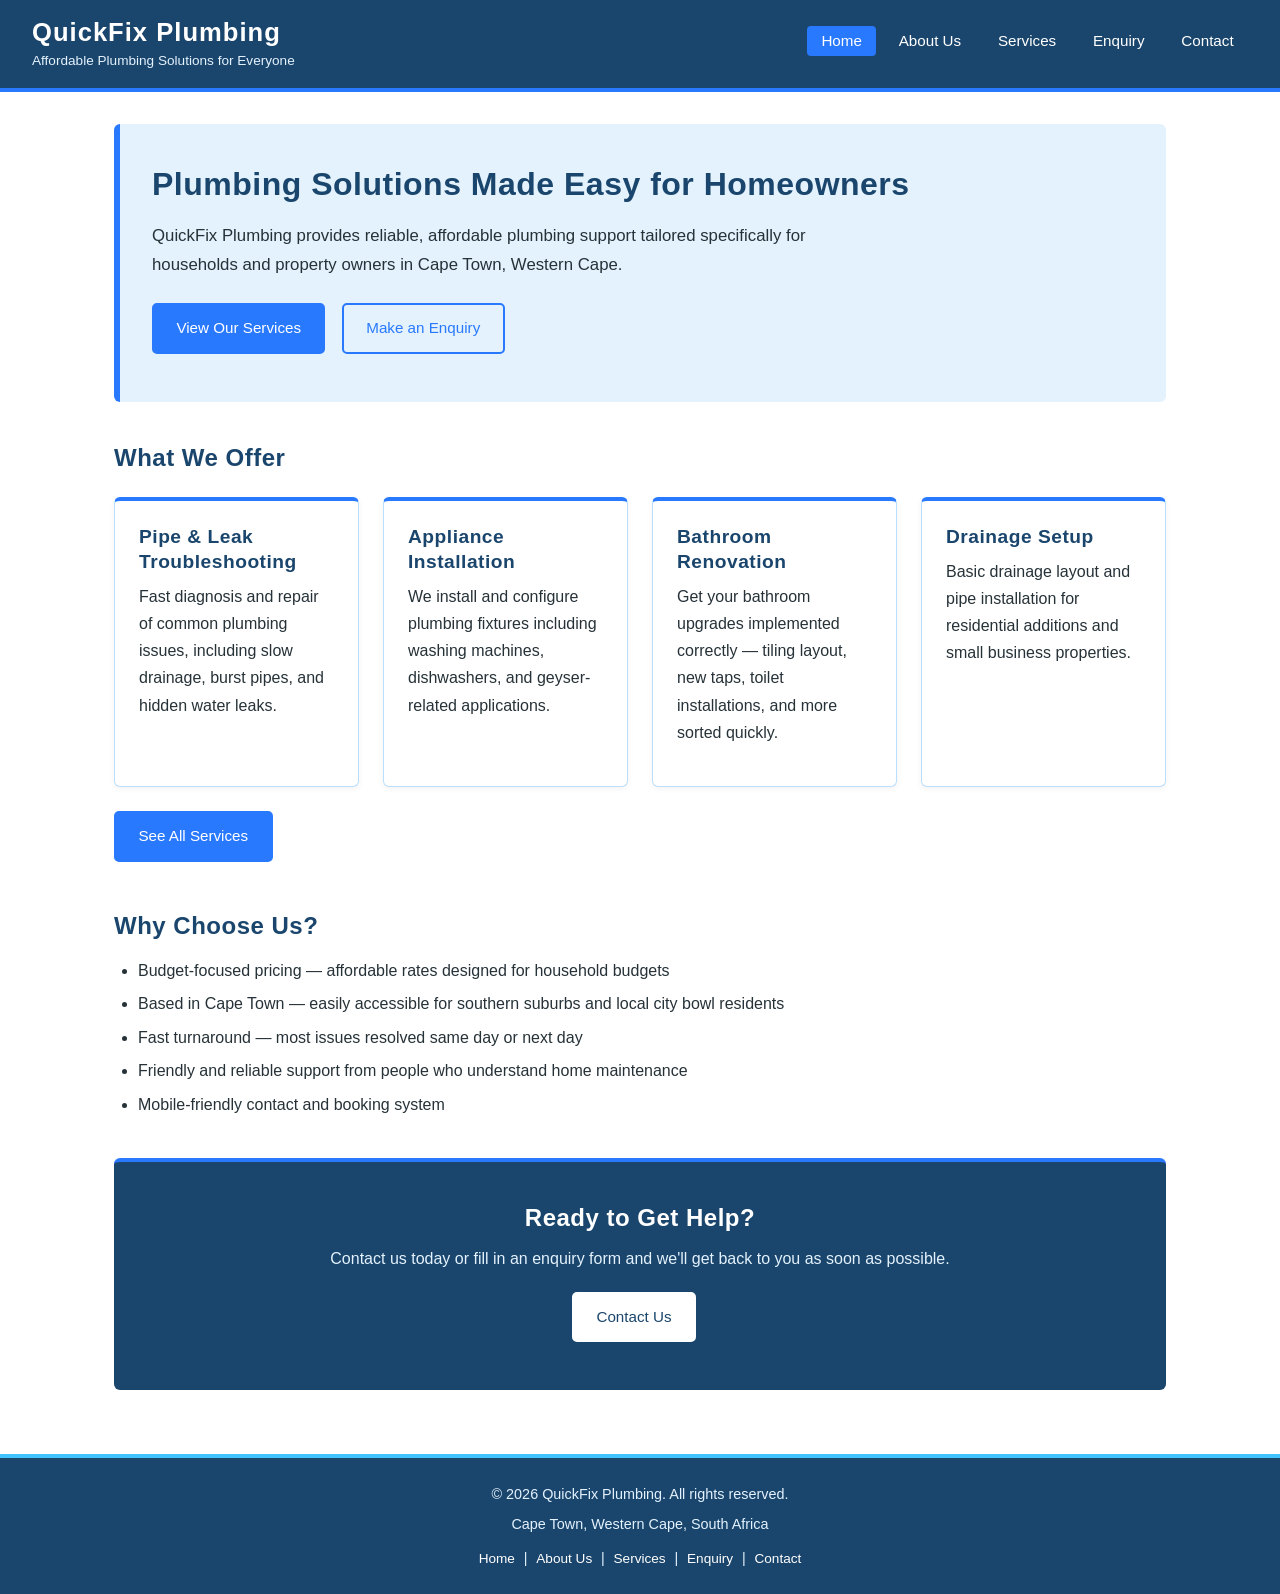
<file: index.html>
<!DOCTYPE html>
<html lang="en">
<head>
    <meta charset="UTF-8">
    <meta name="viewport" content="width=device-width, initial-scale=1.0">
    <title>QuickFix Plumbing</title>
    <link rel="stylesheet" href="style.css">
</head>
<body>

    <!-- Header -->
    <header>
        <div class="logo">
            <h1>QuickFix Plumbing</h1>
            <p class="tagline">Affordable Plumbing Solutions for Everyone</p>
        </div>
        <nav>
            <ul>
                <li><a href="index.html" class="active">Home</a></li>
                <li><a href="about.html">About Us</a></li>
                <li><a href="services.html">Services</a></li>
                <li><a href="enquiry.html">Enquiry</a></li>
                <li><a href="contact.html">Contact</a></li>
            </ul>
        </nav>
    </header>

    <!-- Main Content -->
    <main>

        <!-- Hero Section -->
        <section class="hero">
            <h2>Plumbing Solutions Made Easy for Homeowners</h2>
            <p>QuickFix Plumbing provides reliable, affordable plumbing support tailored specifically for households and property owners in Cape Town, Western Cape.</p>
            <a href="services.html" class="btn">View Our Services</a>
            <a href="enquiry.html" class="btn btn-outline">Make an Enquiry</a>
        </section>

        <!-- Services Overview -->
        <section class="services-overview">
            <h2>What We Offer</h2>
            <div class="card-grid">
                <div class="card">
                    <h3>Pipe &amp; Leak Troubleshooting</h3>
                    <p>Fast diagnosis and repair of common plumbing issues, including slow drainage, burst pipes, and hidden water leaks.</p>
                </div>
                <div class="card">
                    <h3>Appliance Installation</h3>
                    <p>We install and configure plumbing fixtures including washing machines, dishwashers, and geyser-related applications.</p>
                </div>
                <div class="card">
                    <h3>Bathroom Renovation</h3>
                    <p>Get your bathroom upgrades implemented correctly — tiling layout, new taps, toilet installations, and more sorted quickly.</p>
                </div>
                <div class="card">
                    <h3>Drainage Setup</h3>
                    <p>Basic drainage layout and pipe installation for residential additions and small business properties.</p>
                </div>
            </div>
            <a href="services.html" class="btn">See All Services</a>
        </section>

        <!-- Why Choose Us -->
        <section class="why-us">
            <h2>Why Choose Us?</h2>
            <ul>
                <li>Budget-focused pricing — affordable rates designed for household budgets</li>
                <li>Based in Cape Town — easily accessible for southern suburbs and local city bowl residents</li>
                <li>Fast turnaround — most issues resolved same day or next day</li>
                <li>Friendly and reliable support from people who understand home maintenance</li>
                <li>Mobile-friendly contact and booking system</li>
            </ul>
        </section>

        <!-- Call to Action -->
        <section class="cta">
            <h2>Ready to Get Help?</h2>
            <p>Contact us today or fill in an enquiry form and we'll get back to you as soon as possible.</p>
            <a href="contact.html" class="btn">Contact Us</a>
        </section>

    </main>

    <!-- Footer -->
    <footer>
        <p>&copy; 2026 QuickFix Plumbing. All rights reserved.</p>
        <p>Cape Town, Western Cape, South Africa</p>
        <nav>
            <a href="index.html">Home</a> |
            <a href="about.html">About Us</a> |
            <a href="services.html">Services</a> |
            <a href="enquiry.html">Enquiry</a> |
            <a href="contact.html">Contact</a>
        </nav>
    </footer>

</body>
</html>
</file>
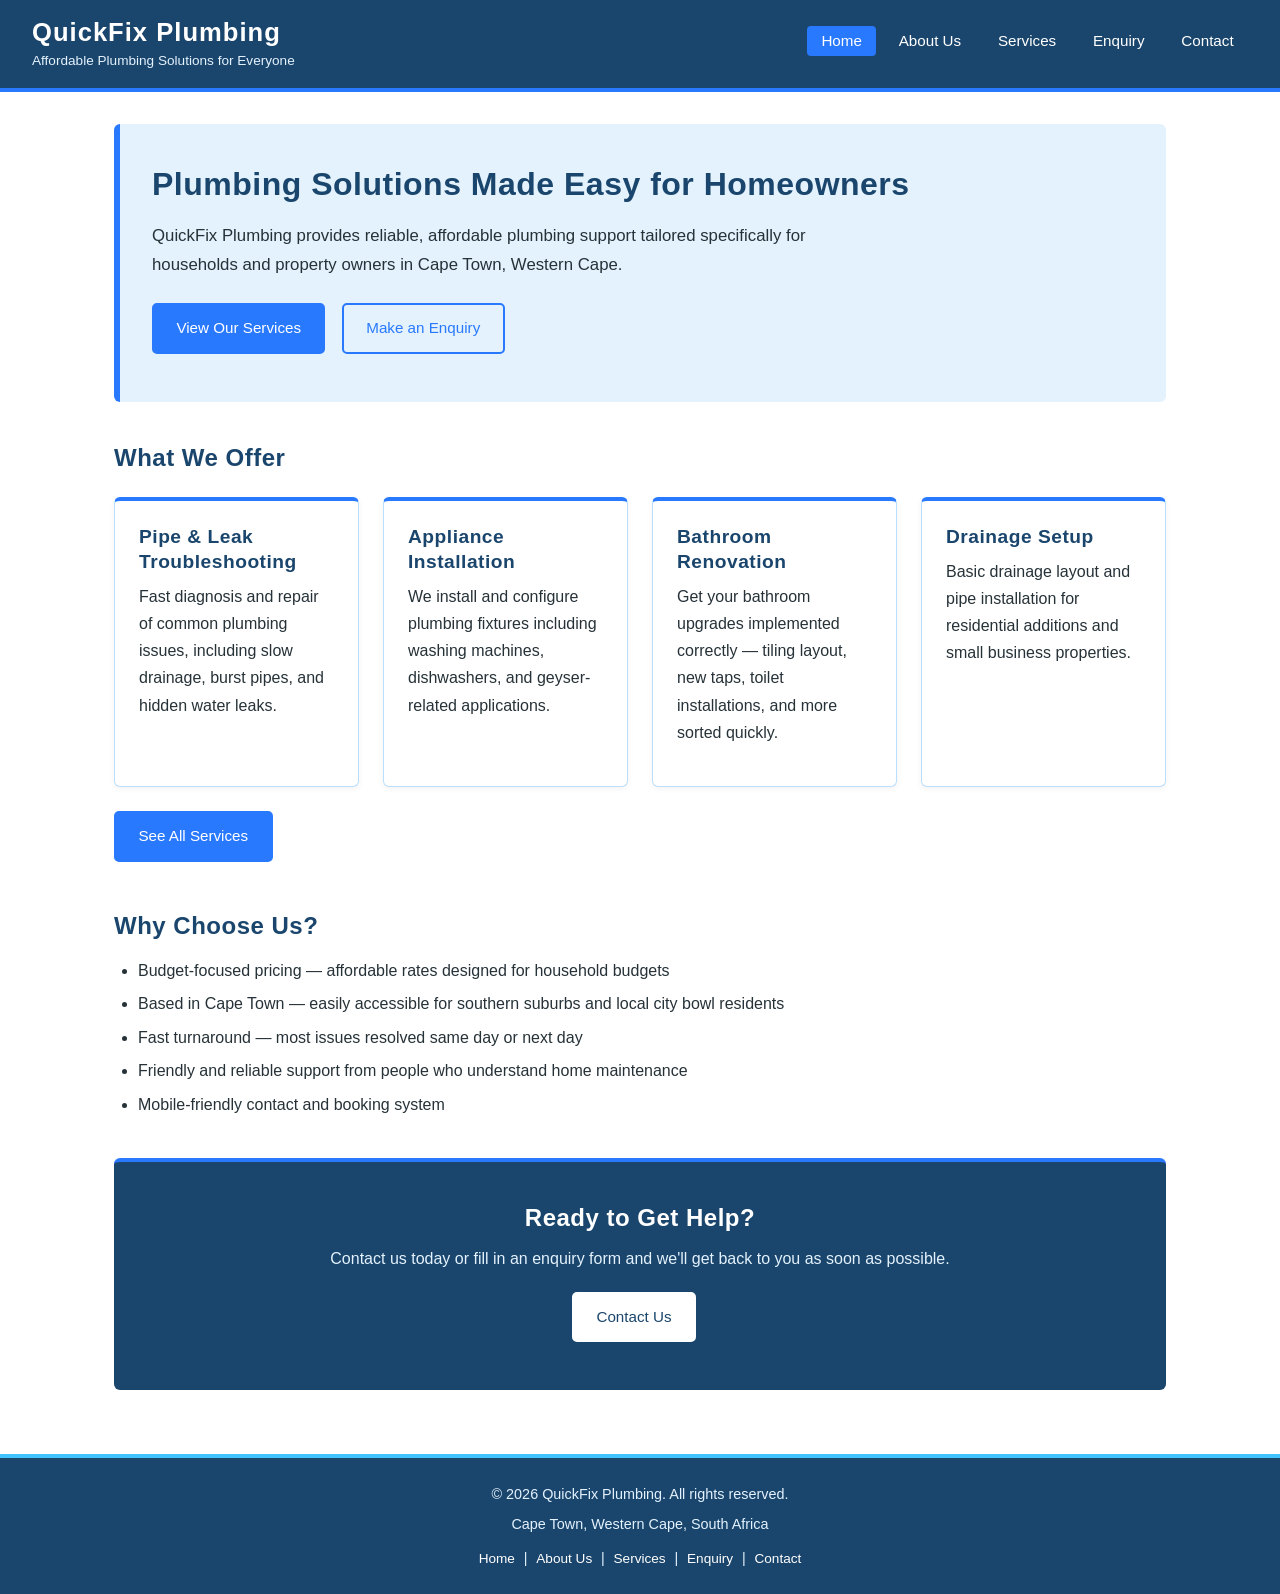
<file: Plumbing New/index.html>
<!DOCTYPE html>
<html lang="en">
<head>
    <meta charset="UTF-8">
    <meta name="viewport" content="width=device-width, initial-scale=1.0">
    <title>QuickFix Plumbing</title>
    <link rel="stylesheet" href="style.css">
</head>
<body>

    <!-- Header -->
    <header>
        <div class="logo">
            <h1>QuickFix Plumbing</h1>
            <p class="tagline">Affordable Plumbing Solutions for Everyone</p>
        </div>
        <nav>
            <ul>
                <li><a href="index.html" class="active">Home</a></li>
                <li><a href="about.html">About Us</a></li>
                <li><a href="services.html">Services</a></li>
                <li><a href="enquiry.html">Enquiry</a></li>
                <li><a href="contact.html">Contact</a></li>
            </ul>
        </nav>
    </header>

    <!-- Main Content -->
    <main>

        <!-- Hero Section -->
        <section class="hero">
            <h2>Plumbing Solutions Made Easy for Homeowners</h2>
            <p>QuickFix Plumbing provides reliable, affordable plumbing support tailored specifically for households and property owners in Cape Town, Western Cape.</p>
            <a href="services.html" class="btn">View Our Services</a>
            <a href="enquiry.html" class="btn btn-outline">Make an Enquiry</a>
        </section>

        <!-- Services Overview -->
        <section class="services-overview">
            <h2>What We Offer</h2>
            <div class="card-grid">
                <div class="card">
                    <h3>Pipe &amp; Leak Troubleshooting</h3>
                    <p>Fast diagnosis and repair of common plumbing issues, including slow drainage, burst pipes, and hidden water leaks.</p>
                </div>
                <div class="card">
                    <h3>Appliance Installation</h3>
                    <p>We install and configure plumbing fixtures including washing machines, dishwashers, and geyser-related applications.</p>
                </div>
                <div class="card">
                    <h3>Bathroom Renovation</h3>
                    <p>Get your bathroom upgrades implemented correctly — tiling layout, new taps, toilet installations, and more sorted quickly.</p>
                </div>
                <div class="card">
                    <h3>Drainage Setup</h3>
                    <p>Basic drainage layout and pipe installation for residential additions and small business properties.</p>
                </div>
            </div>
            <a href="services.html" class="btn">See All Services</a>
        </section>

        <!-- Why Choose Us -->
        <section class="why-us">
            <h2>Why Choose Us?</h2>
            <ul>
                <li>Budget-focused pricing — affordable rates designed for household budgets</li>
                <li>Based in Cape Town — easily accessible for southern suburbs and local city bowl residents</li>
                <li>Fast turnaround — most issues resolved same day or next day</li>
                <li>Friendly and reliable support from people who understand home maintenance</li>
                <li>Mobile-friendly contact and booking system</li>
            </ul>
        </section>

        <!-- Call to Action -->
        <section class="cta">
            <h2>Ready to Get Help?</h2>
            <p>Contact us today or fill in an enquiry form and we'll get back to you as soon as possible.</p>
            <a href="contact.html" class="btn">Contact Us</a>
        </section>

    </main>

    <!-- Footer -->
    <footer>
        <p>&copy; 2026 QuickFix Plumbing. All rights reserved.</p>
        <p>Cape Town, Western Cape, South Africa</p>
        <nav>
            <a href="index.html">Home</a> |
            <a href="about.html">About Us</a> |
            <a href="services.html">Services</a> |
            <a href="enquiry.html">Enquiry</a> |
            <a href="contact.html">Contact</a>
        </nav>
    </footer>

</body>
</html>
</file>
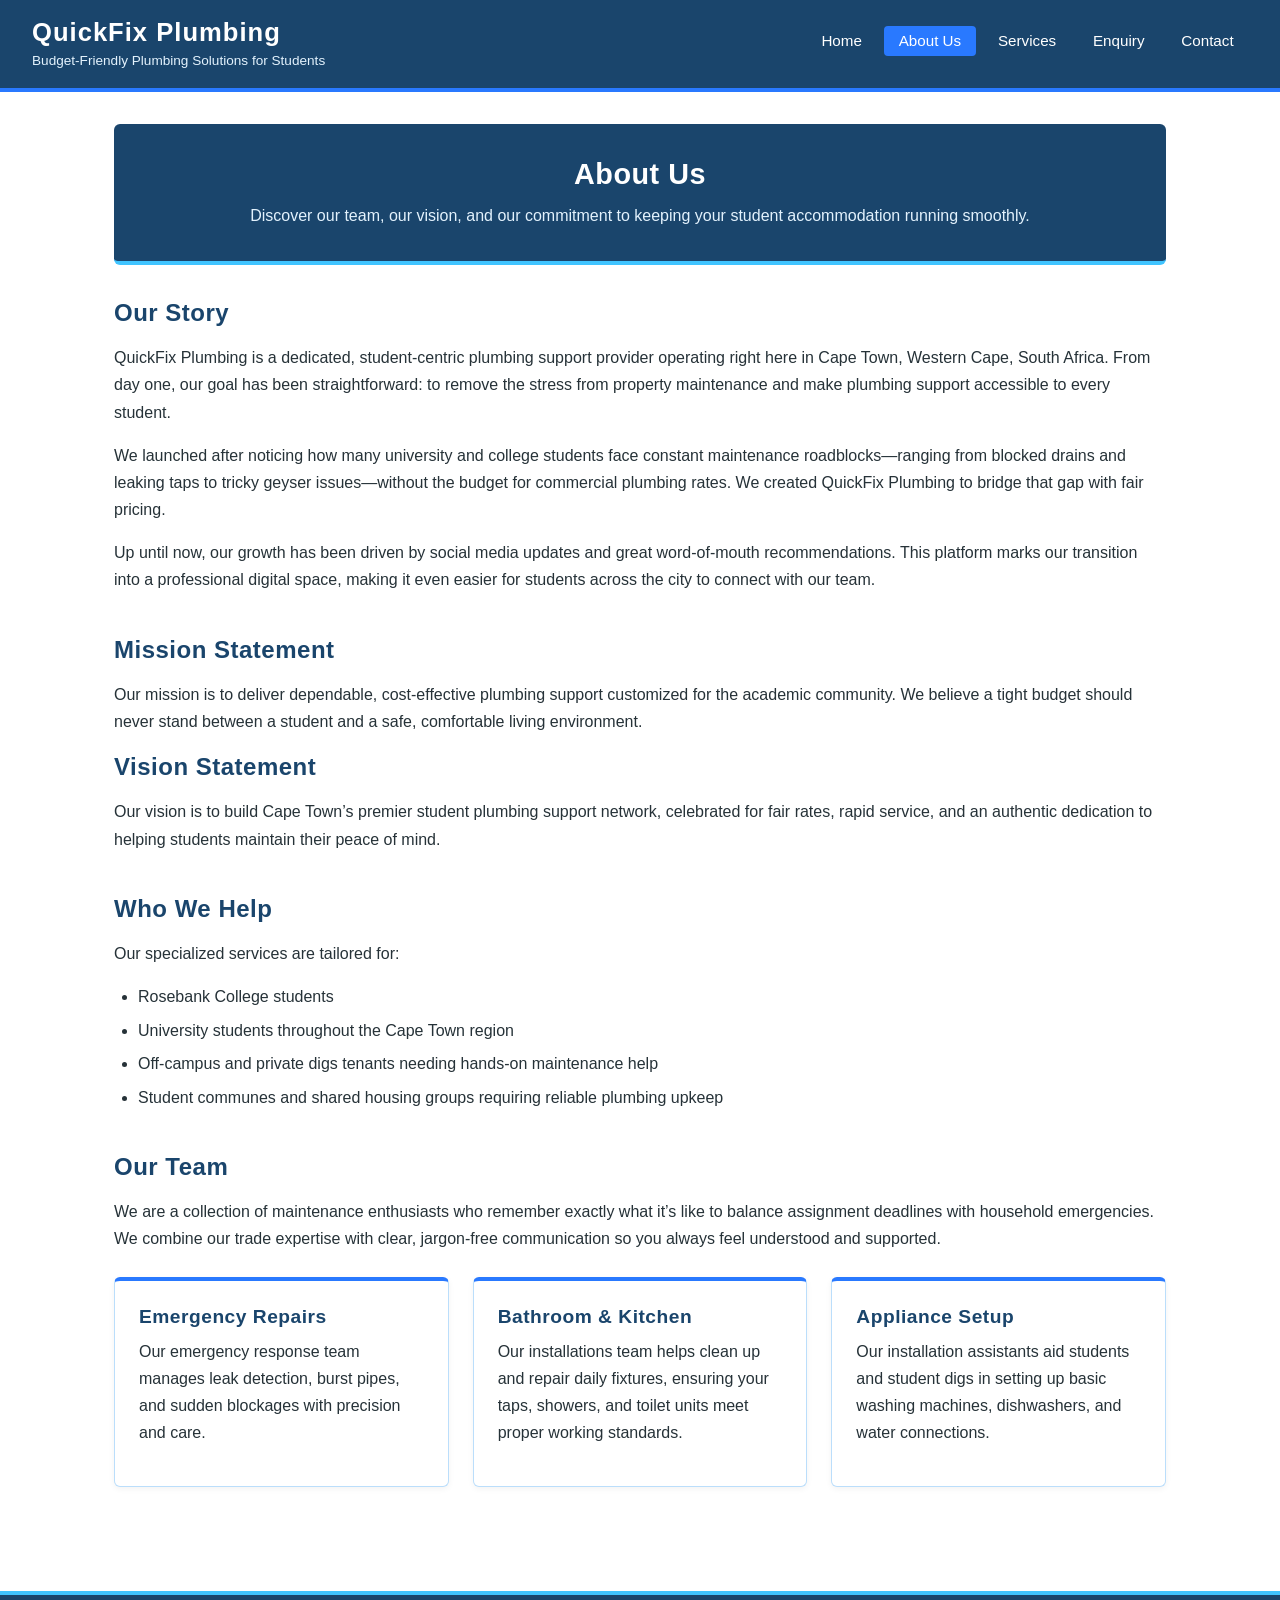
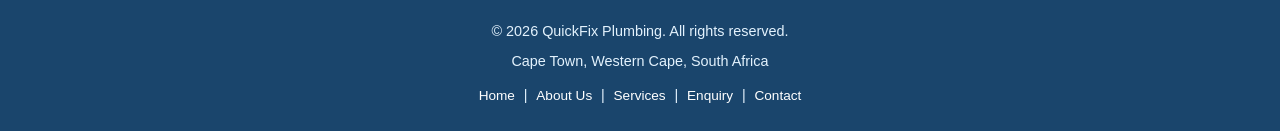
<file: about.html>
<!DOCTYPE html>
<html lang="en">
<head>
    <meta charset="UTF-8">
    <meta name="viewport" content="width=device-width, initial-scale=1.0">
    <title>About - QuickFix Plumbing</title>
    <link rel="stylesheet" href="style.css">
</head>
<body>
    



<!-- Header -->
    <header>
        <div class="logo">
            <h1>QuickFix Plumbing</h1>
            <p class="tagline">Budget-Friendly Plumbing Solutions for Students</p>
        </div>
        <nav>
            <ul>
                <li><a href="index.html">Home</a></li>
                <li><a href="about.html" class="active">About Us</a></li>
                <li><a href="services.html">Services</a></li>
                <li><a href="enquiry.html">Enquiry</a></li>
                <li><a href="contact.html">Contact</a></li>
            </ul>
        </nav>
    </header>

    <!-- Main Content -->
    <main>

        <!-- Page Banner -->
        <section class="page-banner">
            <h2>About Us</h2>
            <p>Discover our team, our vision, and our commitment to keeping your student accommodation running smoothly.</p>
        </section>

        <!-- Organisation Overview -->
        <section class="about-section">
            <h2>Our Story</h2>
            <p>QuickFix Plumbing is a dedicated, student-centric plumbing support provider operating right here in Cape Town, Western Cape, South Africa. From day one, our goal has been straightforward: to remove the stress from property maintenance and make plumbing support accessible to every student.</p>
            <p>We launched after noticing how many university and college students face constant maintenance roadblocks—ranging from blocked drains and leaking taps to tricky geyser issues—without the budget for commercial plumbing rates. We created QuickFix Plumbing to bridge that gap with fair pricing.</p>
            <p>Up until now, our growth has been driven by social media updates and great word-of-mouth recommendations. This platform marks our transition into a professional digital space, making it even easier for students across the city to connect with our team.</p>
        </section>

        <!-- Mission and Vision -->
        <section class="about-section">
            <h2>Mission Statement</h2>
            <p>Our mission is to deliver dependable, cost-effective plumbing support customized for the academic community. We believe a tight budget should never stand between a student and a safe, comfortable living environment.</p>

            <h2>Vision Statement</h2>
            <p>Our vision is to build Cape Town’s premier student plumbing support network, celebrated for fair rates, rapid service, and an authentic dedication to helping students maintain their peace of mind.</p>
        </section>

        <!-- Target Audience -->
        <section class="about-section">
            <h2>Who We Help</h2>
            <p>Our specialized services are tailored for:</p>
            <ul>
                <li>Rosebank College students</li>
                <li>University students throughout the Cape Town region</li>
                <li>Off-campus and private digs tenants needing hands-on maintenance help</li>
                <li>Student communes and shared housing groups requiring reliable plumbing upkeep</li>
            </ul>
        </section>

        <!-- Team -->
        <section class="about-section">
            <h2>Our Team</h2>
            <p>We are a collection of maintenance enthusiasts who remember exactly what it’s like to balance assignment deadlines with household emergencies. We combine our trade expertise with clear, jargon-free communication so you always feel understood and supported.</p>
            <div class="card-grid">
                <div class="card">
                    <h3>Emergency Repairs</h3>
                    <p>Our emergency response team manages leak detection, burst pipes, and sudden blockages with precision and care.</p>
                </div>
                <div class="card">
                    <h3>Bathroom & Kitchen</h3>
                    <p>Our installations team helps clean up and repair daily fixtures, ensuring your taps, showers, and toilet units meet proper working standards.</p>
                </div>
                <div class="card">
                    <h3>Appliance Setup</h3>
                    <p>Our installation assistants aid students and student digs in setting up basic washing machines, dishwashers, and water connections.</p>
                </div>
            </div>
        </section>

    </main>

    <!-- Footer -->
    <footer>
        <p>&copy; 2026 QuickFix Plumbing. All rights reserved.</p>
        <p>Cape Town, Western Cape, South Africa</p>
        <nav>
            <a href="index.html">Home</a> |
            <a href="about.html">About Us</a> |
            <a href="services.html">Services</a> |
            <a href="enquiry.html">Enquiry</a> |
            <a href="contact.html">Contact</a>
        </nav>
    </footer>

</body>
</html>
</file>
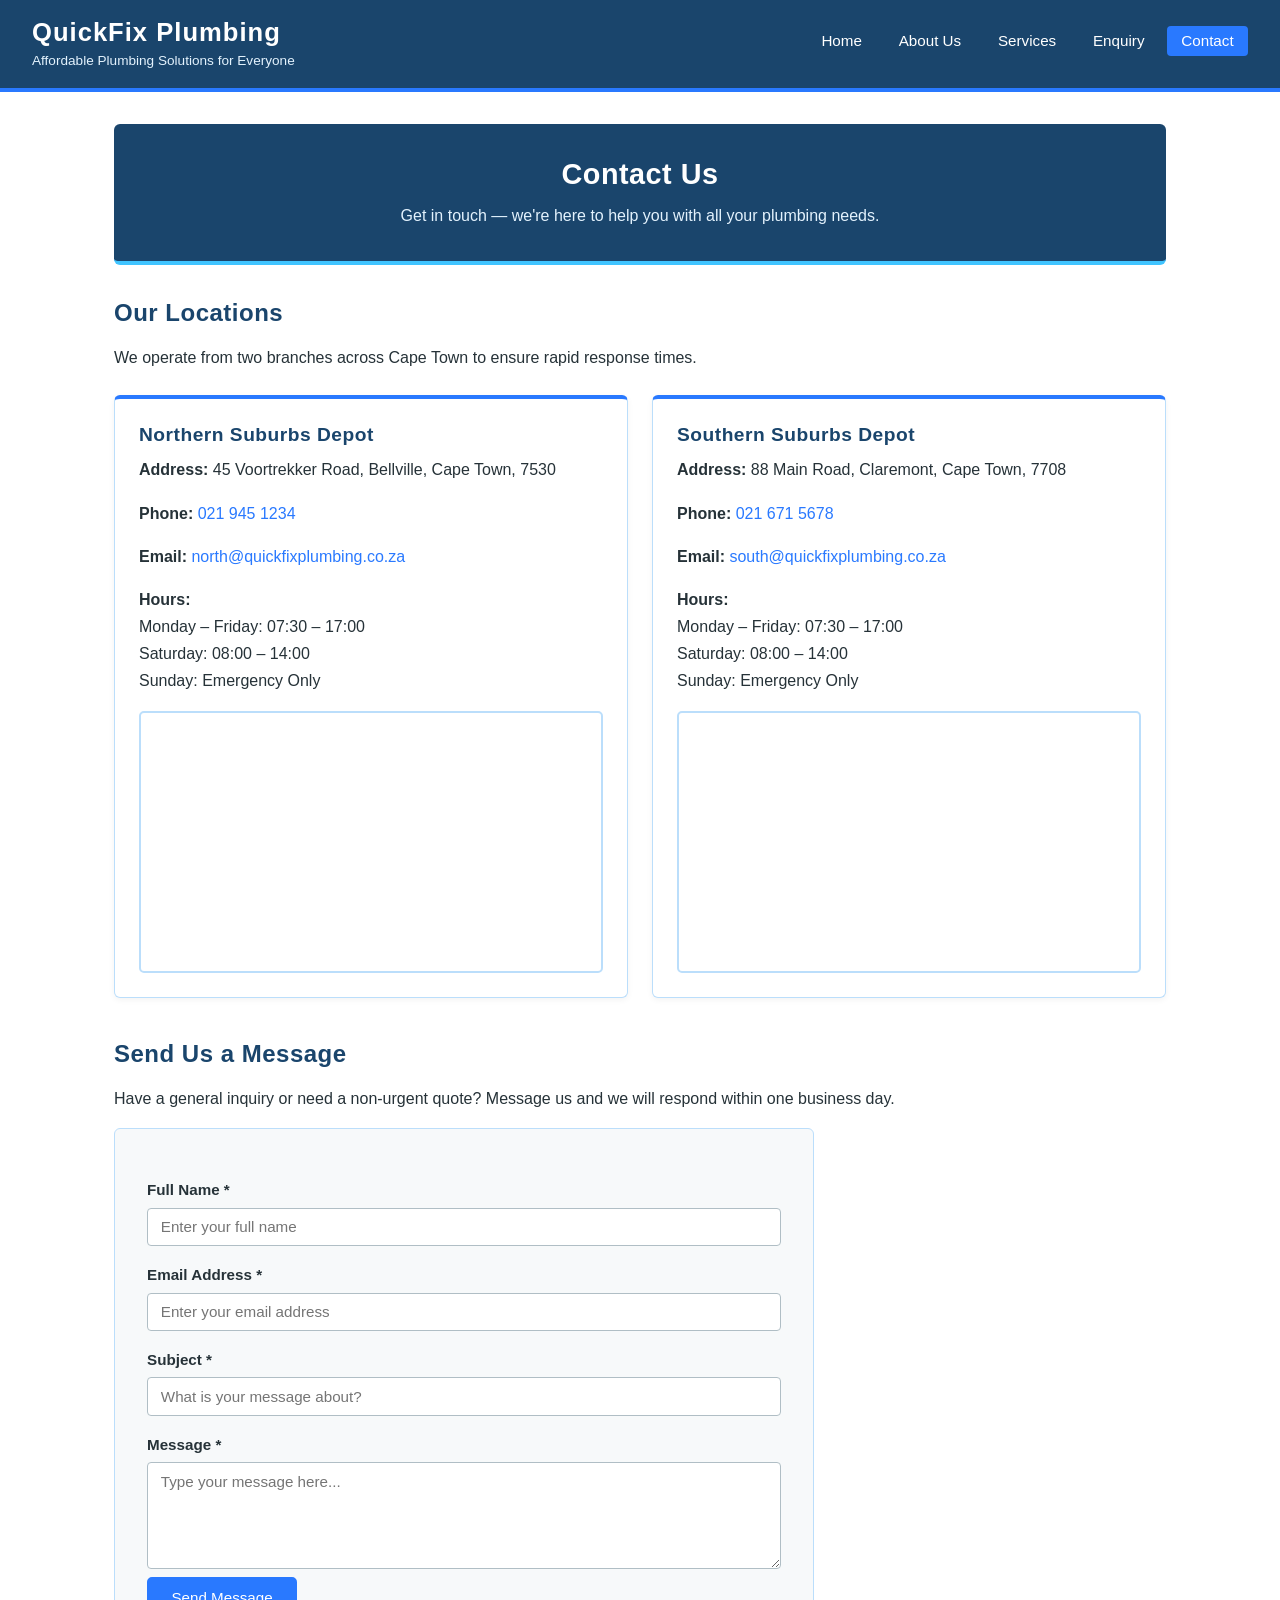
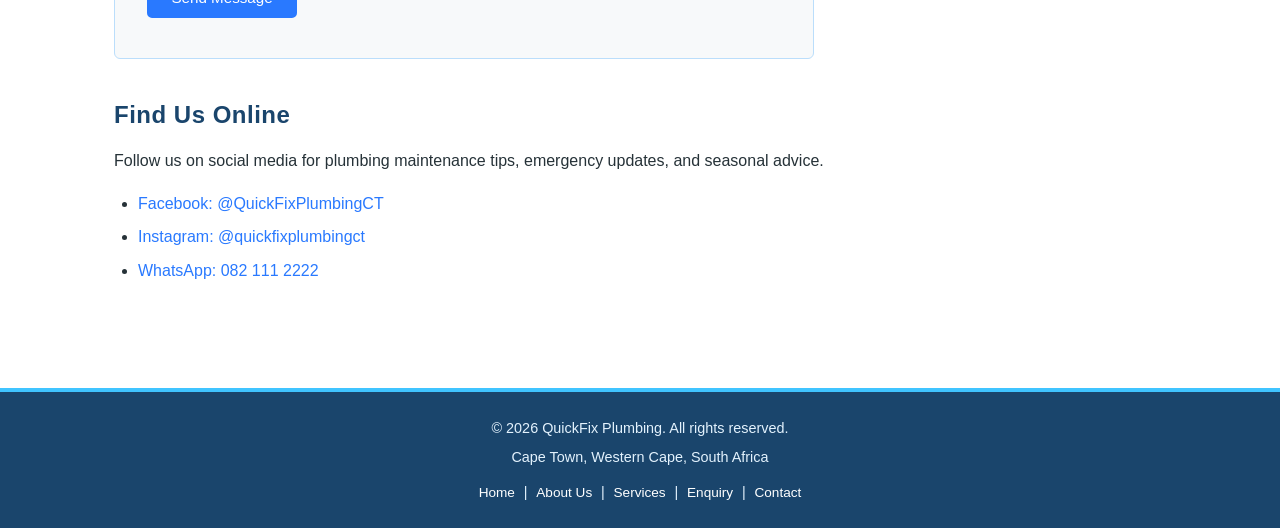
<file: contact.html>
<!DOCTYPE html>
<html lang="en">
<head>
    <meta charset="UTF-8">
    <meta name="viewport" content="width=device-width, initial-scale=1.0">
    <title>Contact - QuickFix Plumbing</title>
    <link rel="stylesheet" href="style.css">
</head>
<body>

    <!-- Header -->
    <header>
        <div class="logo">
            <h1>QuickFix Plumbing</h1>
            <p class="tagline">Affordable Plumbing Solutions for Everyone</p>
        </div>
        <nav>
            <ul>
                <li><a href="index.html">Home</a></li>
                <li><a href="about.html">About Us</a></li>
                <li><a href="services.html">Services</a></li>
                <li><a href="enquiry.html">Enquiry</a></li>
                <li><a href="contact.html" class="active">Contact</a></li>
            </ul>
        </nav>
    </header>

    <!-- Main Content -->
    <main>

        <!-- Page Banner -->
        <section class="page-banner">
            <h2>Contact Us</h2>
            <p>Get in touch — we're here to help you with all your plumbing needs.</p>
        </section>

        <!-- Contact Info -->
        <section class="contact-info">
            <h2>Our Locations</h2>
            <p>We operate from two branches across Cape Town to ensure rapid response times.</p>

            <div class="card-grid">

                <!-- Location 1 -->
                <div class="card">
                    <h3>Northern Suburbs Depot</h3>
                    <p><strong>Address:</strong> 45 Voortrekker Road, Bellville, Cape Town, 7530</p>
                    <p><strong>Phone:</strong> <a href="tel:+27219451234">021 945 1234</a></p>
                    <p><strong>Email:</strong> <a href="mailto:north@quickfixplumbing.co.za">north@quickfixplumbing.co.za</a></p>
                    <p><strong>Hours:</strong><br>
                        Monday – Friday: 07:30 – 17:00<br>
                        Saturday: 08:00 – 14:00<br>
                        Sunday: Emergency Only
                    </p>
                    <!-- Embedded Google Map - Location 1 -->
                    <div class="map-container">
                        <iframe
                            title="Northern Suburbs Depot Location"
                            src="https://www.google.com/maps/embed?pb=!1m18!1m12!1m3!1d3314.1!2d18.6224!3d-33.8942!2m3!1f0!2f0!3f0!3m2!1i1024!2i768!4f13.1!3m3!1m2!1s0x1dcc5139962a9b75%3A0x44bf668df21b0849!2sBellville%2C%20Cape%20Town!5e0!3m2!1sen!2sza!4v1"
                            width="100%"
                            height="250"
                            style="border:0;"
                            allowfullscreen=""
                            loading="lazy"
                            referrerpolicy="no-referrer-when-downgrade">
                        </iframe>
                    </div>
                </div>

                <!-- Location 2 -->
                <div class="card">
                    <h3>Southern Suburbs Depot</h3>
                    <p><strong>Address:</strong> 88 Main Road, Claremont, Cape Town, 7708</p>
                    <p><strong>Phone:</strong> <a href="tel:+27216715678">021 671 5678</a></p>
                    <p><strong>Email:</strong> <a href="mailto:south@quickfixplumbing.co.za">south@quickfixplumbing.co.za</a></p>
                    <p><strong>Hours:</strong><br>
                        Monday – Friday: 07:30 – 17:00<br>
                        Saturday: 08:00 – 14:00<br>
                        Sunday: Emergency Only
                    </p>
                    <!-- Embedded Google Map - Location 2 -->
                    <div class="map-container">
                        <iframe
                            title="Southern Suburbs Depot Location"
                            src="https://www.google.com/maps/embed?pb=!1m18!1m12!1m3!1d3310.8!2d18.4650!3d-33.9804!2m3!1f0!2f0!3f0!3m2!1i1024!2i768!4f13.1!3m3!1m2!1s0x1dcc42da630c729b%3A0x6b63fdfba2a6d71c!2sClaremont%2C%20Cape%20Town!5e0!3m2!1sen!2sza!4v1"
                            width="100%"
                            height="250"
                            style="border:0;"
                            allowfullscreen=""
                            loading="lazy"
                            referrerpolicy="no-referrer-when-downgrade">
                        </iframe>
                    </div>
                </div>

            </div>
        </section>

        <!-- Contact Form -->
        <section class="form-section">
            <h2>Send Us a Message</h2>
            <p>Have a general inquiry or need a non-urgent quote? Message us and we will respond within one business day.</p>

            <form action="#" method="post" class="enquiry-form">

                <label for="contact-name">Full Name *</label>
                <input type="text" id="contact-name" name="contact-name" placeholder="Enter your full name" required>

                <label for="contact-email">Email Address *</label>
                <input type="email" id="contact-email" name="contact-email" placeholder="Enter your email address" required>

                <label for="contact-subject">Subject *</label>
                <input type="text" id="contact-subject" name="contact-subject" placeholder="What is your message about?" required>

                <label for="contact-message">Message *</label>
                <textarea id="contact-message" name="contact-message" rows="5" placeholder="Type your message here..." required></textarea>

                <button type="submit" class="btn">Send Message</button>

            </form>
        </section>

        <!-- Social Media -->
        <section class="social-section">
            <h2>Find Us Online</h2>
            <p>Follow us on social media for plumbing maintenance tips, emergency updates, and seasonal advice.</p>
            <ul>
                <li><a href="#">Facebook: @QuickFixPlumbingCT</a></li>
                <li><a href="#">Instagram: @quickfixplumbingct</a></li>
                <li><a href="#">WhatsApp: 082 111 2222</a></li>
            </ul>
        </section>

    </main>

    <!-- Footer -->
    <footer>
        <p>&copy; 2026 QuickFix Plumbing. All rights reserved.</p>
        <p>Cape Town, Western Cape, South Africa</p>
        <nav>
            <a href="index.html">Home</a> |
            <a href="about.html">About Us</a> |
            <a href="services.html">Services</a> |
            <a href="enquiry.html">Enquiry</a> |
            <a href="contact.html">Contact</a>
        </nav>
    </footer>

</body>
</html>
</file>
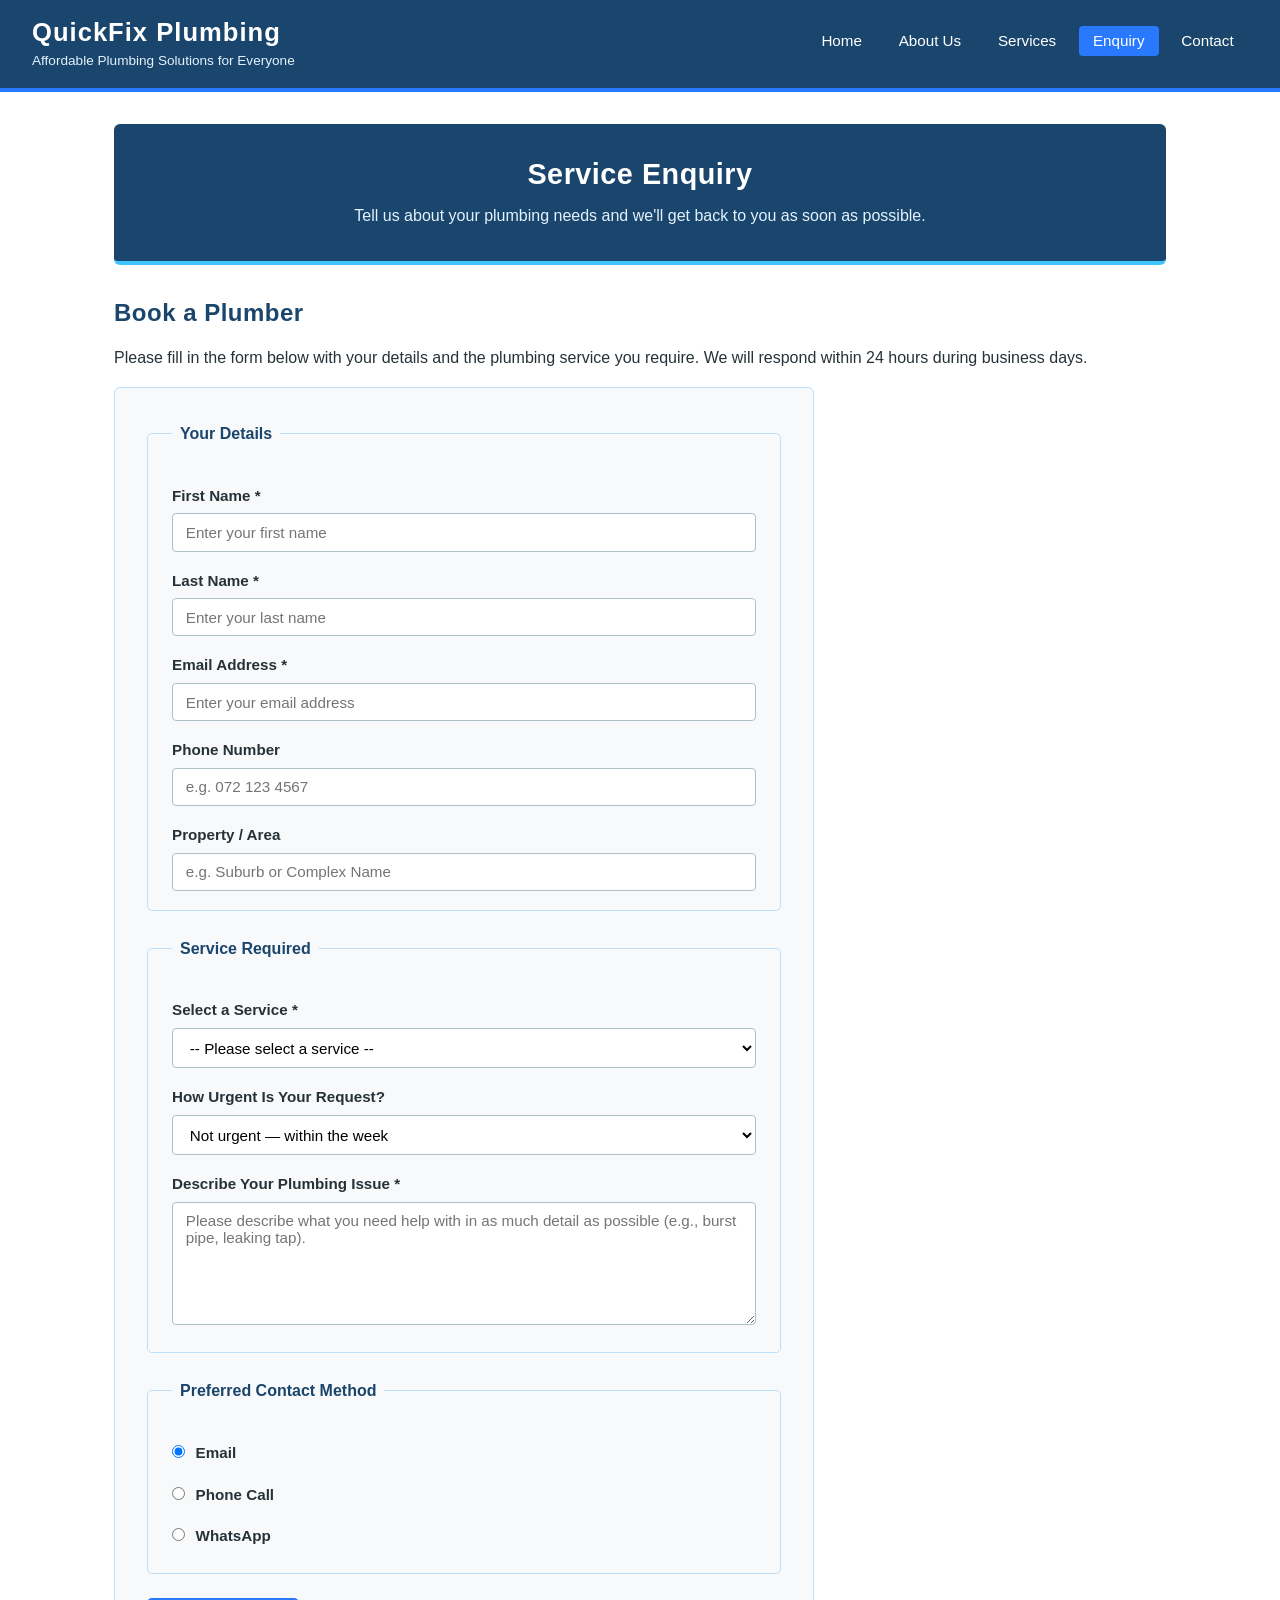
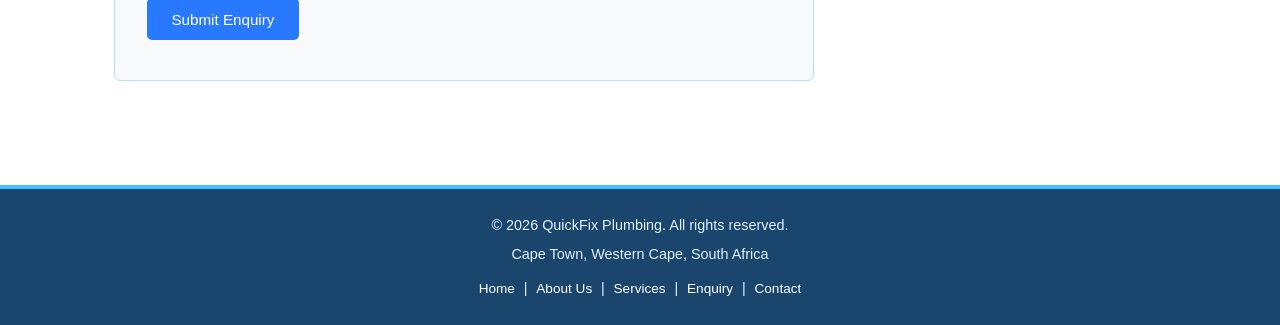
<file: enquiry.html>
<!DOCTYPE html>
<html lang="en">
<head>
    <meta charset="UTF-8">
    <meta name="viewport" content="width=device-width, initial-scale=1.0">
    <title>Enquiry - QuickFix Plumbing</title>
    <link rel="stylesheet" href="style.css">
</head>
<body>

    <!-- Header -->
    <header>
        <div class="logo">
            <h1>QuickFix Plumbing</h1>
            <p class="tagline">Affordable Plumbing Solutions for Everyone</p>
        </div>
        <nav>
            <ul>
                <li><a href="index.html">Home</a></li>
                <li><a href="about.html">About Us</a></li>
                <li><a href="services.html">Services</a></li>
                <li><a href="enquiry.html" class="active">Enquiry</a></li>
                <li><a href="contact.html">Contact</a></li>
            </ul>
        </nav>
    </header>

    <!-- Main Content -->
    <main>

        <!-- Page Banner -->
        <section class="page-banner">
            <h2>Service Enquiry</h2>
            <p>Tell us about your plumbing needs and we'll get back to you as soon as possible.</p>
        </section>

        <!-- Enquiry Form Section -->
        <section class="form-section">
            <h2>Book a Plumber</h2>
            <p>Please fill in the form below with your details and the plumbing service you require. We will respond within 24 hours during business days.</p>

            <form action="#" method="post" class="enquiry-form">

                <!-- Personal Details -->
                <fieldset>
                    <legend>Your Details</legend>

                    <label for="first-name">First Name *</label>
                    <input type="text" id="first-name" name="first-name" placeholder="Enter your first name" required>

                    <label for="last-name">Last Name *</label>
                    <input type="text" id="last-name" name="last-name" placeholder="Enter your last name" required>

                    <label for="email">Email Address *</label>
                    <input type="email" id="email" name="email" placeholder="Enter your email address" required>

                    <label for="phone">Phone Number</label>
                    <input type="tel" id="phone" name="phone" placeholder="e.g. 072 123 4567">

                    <label for="institution">Property / Area</label>
                    <input type="text" id="institution" name="institution" placeholder="e.g. Suburb or Complex Name">
                </fieldset>

                <!-- Service Details -->
                <fieldset>
                    <legend>Service Required</legend>

                    <label for="service">Select a Service *</label>
                    <select id="service" name="service" required>
                        <option value="">-- Please select a service --</option>
                        <option value="leak-repair">Leak Detection &amp; Repair</option>
                        <option value="drain-unblocking">Blocked Drains &amp; Pipes</option>
                        <option value="geyser-maintenance">Geyser Installation &amp; Service</option>
                        <option value="fixture-install">Taps, Toilets &amp; Shower Fixes</option>
                        <option value="emergency-plumb">Emergency Plumber Requests</option>
                        <option value="other">Other (please describe below)</option>
                    </select>

                    <label for="urgency">How Urgent Is Your Request?</label>
                    <select id="urgency" name="urgency">
                        <option value="not-urgent">Not urgent — within the week</option>
                        <option value="soon">Soon — within 2 to 3 days</option>
                        <option value="urgent">Urgent — as soon as possible</option>
                    </select>

                    <label for="description">Describe Your Plumbing Issue *</label>
                    <textarea id="description" name="description" rows="6" placeholder="Please describe what you need help with in as much detail as possible (e.g., burst pipe, leaking tap)." required></textarea>
                </fieldset>

                <!-- Preferred Contact Method -->
                <fieldset>
                    <legend>Preferred Contact Method</legend>

                    <label>
                        <input type="radio" name="contact-method" value="email" checked>
                        Email
                    </label>
                    <label>
                        <input type="radio" name="contact-method" value="phone">
                        Phone Call
                    </label>
                    <label>
                        <input type="radio" name="contact-method" value="whatsapp">
                        WhatsApp
                    </label>
                </fieldset>

                <button type="submit" class="btn">Submit Enquiry</button>

            </form>
        </section>

    </main>

    <!-- Footer -->
    <footer>
        <p>&copy; 2026 QuickFix Plumbing. All rights reserved.</p>
        <p>Cape Town, Western Cape, South Africa</p>
        <nav>
            <a href="index.html">Home</a> |
            <a href="about.html">About Us</a> |
            <a href="services.html">Services</a> |
            <a href="enquiry.html">Enquiry</a> |
            <a href="contact.html">Contact</a>
        </nav>
    </footer>

</body>
</html>
</file>
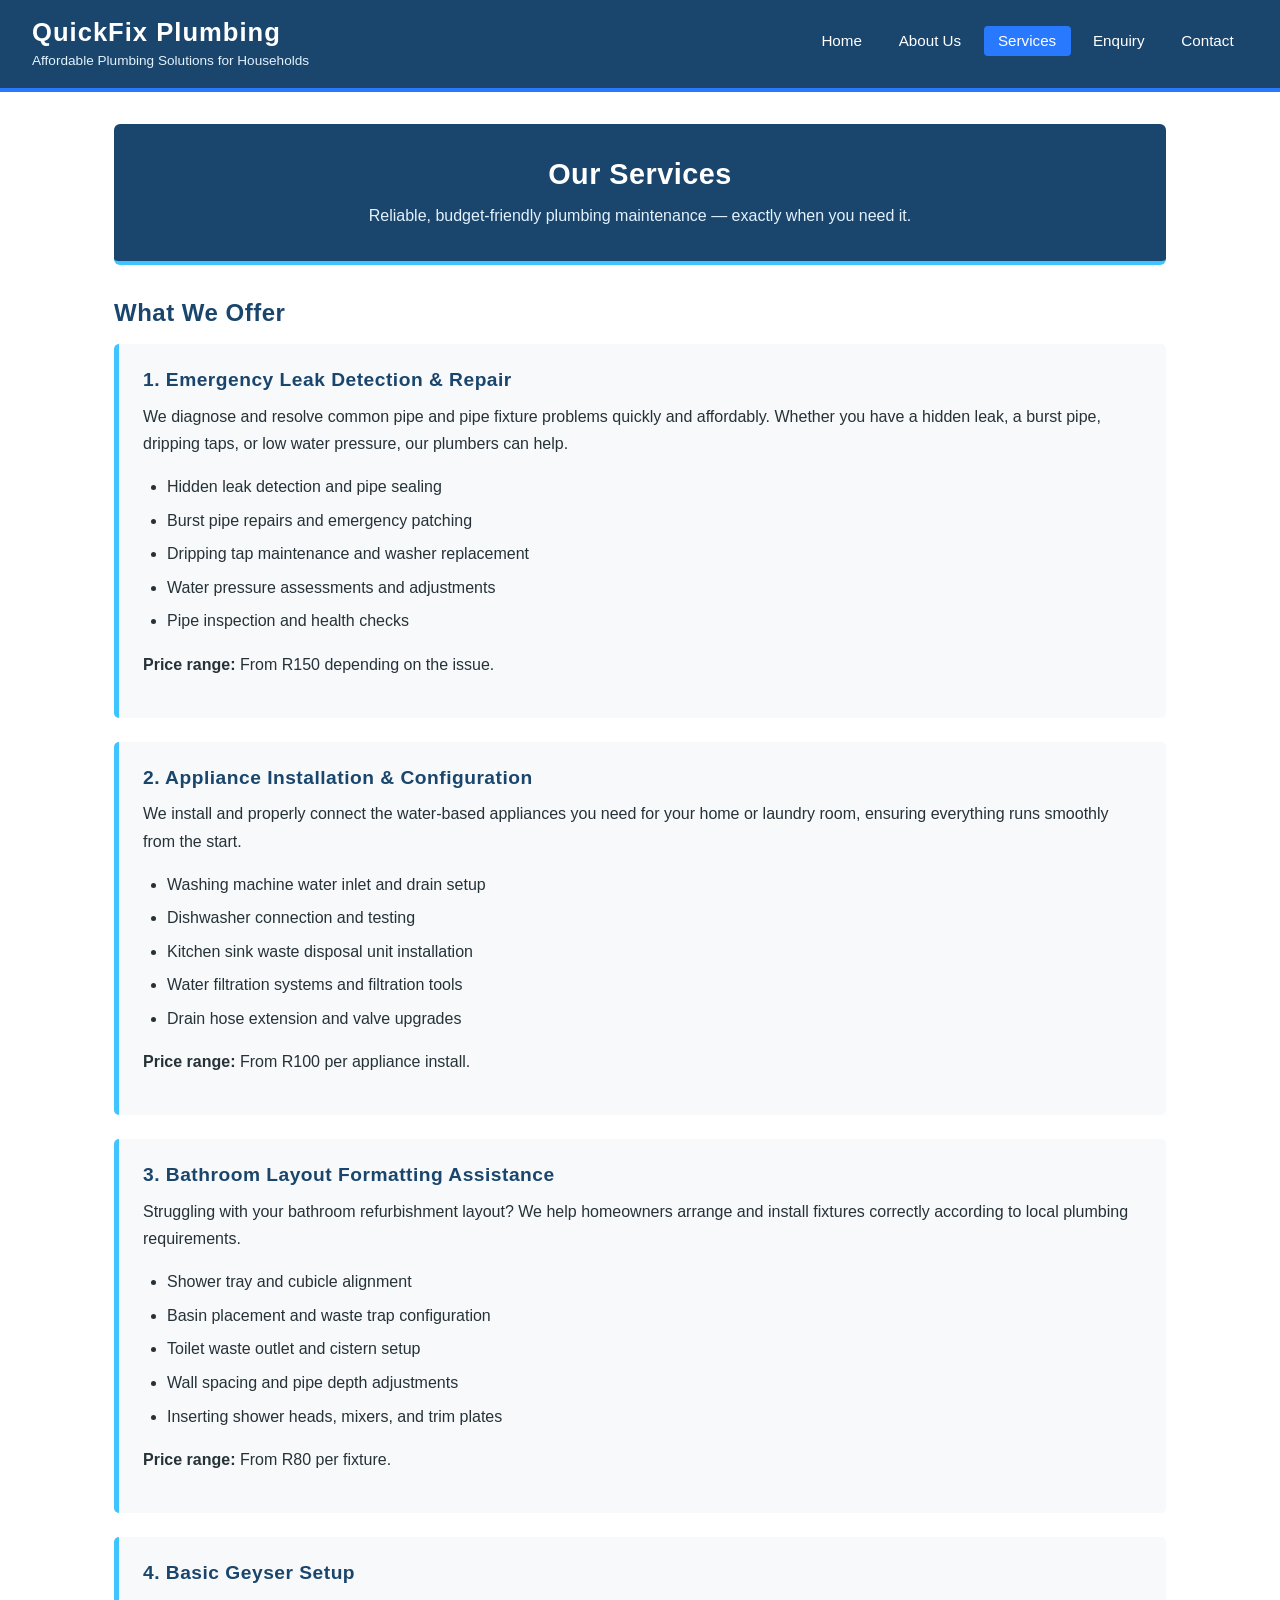
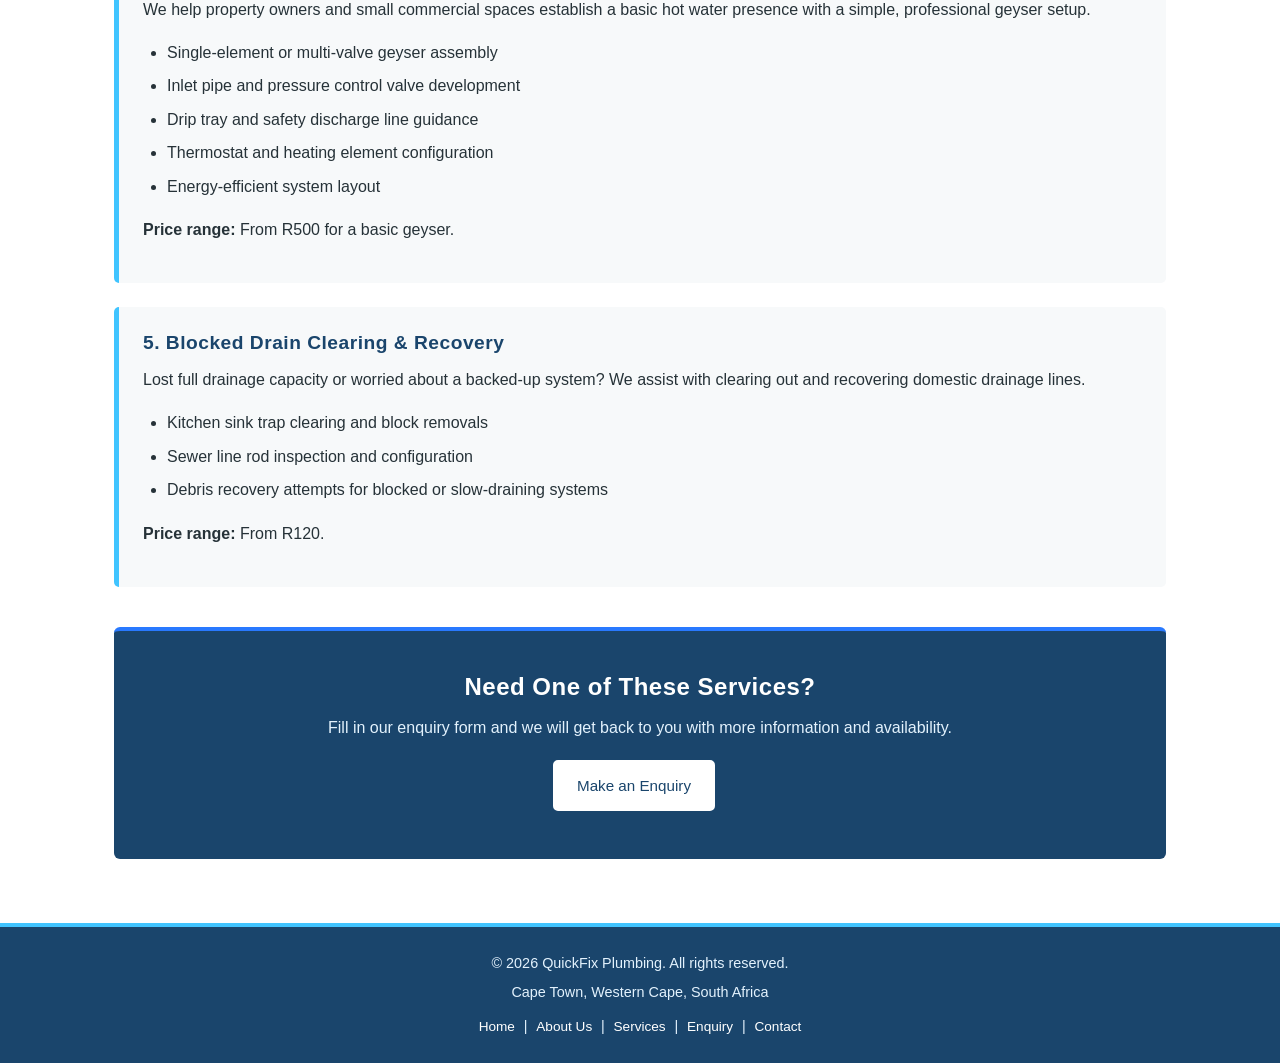
<file: services.html>
<!DOCTYPE html>
<html lang="en">
<head>
    <meta charset="UTF-8">
    <meta name="viewport" content="width=device-width, initial-scale=1.0">
    <title>Services - QuickFix Plumbing</title>
    <link rel="stylesheet" href="style.css">
</head>
<body>
    
<!-- Header -->
<header>
<div class="logo">
<h1>QuickFix Plumbing</h1>
<p class="tagline">Affordable Plumbing Solutions for Households</p>
</div>
<nav>
<ul>
<li><a href="index.html">Home</a></li>
<li><a href="about.html">About Us</a></li>
<li><a href="services.html" class="active">Services</a></li>
<li><a href="enquiry.html">Enquiry</a></li>
<li><a href="contact.html">Contact</a></li>
</ul>
</nav>
</header>

<!-- Main Content -->
<main>

<!-- Page Banner -->
<section class="page-banner">
<h2>Our Services</h2>
<p>Reliable, budget-friendly plumbing maintenance — exactly when you need it.</p>
</section>

<!-- Services List -->
<section class="services-section">
<h2>What We Offer</h2>

<div class="service-item">
<h3>1. Emergency Leak Detection &amp; Repair</h3>
<p>We diagnose and resolve common pipe and pipe fixture problems quickly and affordably. Whether you have a hidden leak, a burst pipe, dripping taps, or low water pressure, our plumbers can help.</p>
<ul>
<li>Hidden leak detection and pipe sealing</li>
<li>Burst pipe repairs and emergency patching</li>
<li>Dripping tap maintenance and washer replacement</li>
<li>Water pressure assessments and adjustments</li>
<li>Pipe inspection and health checks</li>
</ul>
<p><strong>Price range:</strong> From R150 depending on the issue.</p>
</div>

<div class="service-item">
<h3>2. Appliance Installation &amp; Configuration</h3>
<p>We install and properly connect the water-based appliances you need for your home or laundry room, ensuring everything runs smoothly from the start.</p>
<ul>
<li>Washing machine water inlet and drain setup</li>
<li>Dishwasher connection and testing</li>
<li>Kitchen sink waste disposal unit installation</li>
<li>Water filtration systems and filtration tools</li>
<li>Drain hose extension and valve upgrades</li>
</ul>
<p><strong>Price range:</strong> From R100 per appliance install.</p>
</div>

<div class="service-item">
<h3>3. Bathroom Layout Formatting Assistance</h3>
<p>Struggling with your bathroom refurbishment layout? We help homeowners arrange and install fixtures correctly according to local plumbing requirements.</p>
<ul>
<li>Shower tray and cubicle alignment</li>
<li>Basin placement and waste trap configuration</li>
<li>Toilet waste outlet and cistern setup</li>
<li>Wall spacing and pipe depth adjustments</li>
<li>Inserting shower heads, mixers, and trim plates</li>
</ul>
<p><strong>Price range:</strong> From R80 per fixture.</p>
</div>

<div class="service-item">
<h3>4. Basic Geyser Setup</h3>
<p>We help property owners and small commercial spaces establish a basic hot water presence with a simple, professional geyser setup.</p>
<ul>
<li>Single-element or multi-valve geyser assembly</li>
<li>Inlet pipe and pressure control valve development</li>
<li>Drip tray and safety discharge line guidance</li>
<li>Thermostat and heating element configuration</li>
<li>Energy-efficient system layout</li>
</ul>
<p><strong>Price range:</strong> From R500 for a basic geyser.</p>
</div>

<div class="service-item">
<h3>5. Blocked Drain Clearing &amp; Recovery</h3>
<p>Lost full drainage capacity or worried about a backed-up system? We assist with clearing out and recovering domestic drainage lines.</p>
<ul>
<li>Kitchen sink trap clearing and block removals</li>
<li>Sewer line rod inspection and configuration</li>
<li>Debris recovery attempts for blocked or slow-draining systems</li>
</ul>
<p><strong>Price range:</strong> From R120.</p>
</div>

</section>

<!-- CTA -->
<section class="cta">
<h2>Need One of These Services?</h2>
<p>Fill in our enquiry form and we will get back to you with more information and availability.</p>
<a href="enquiry.html" class="btn">Make an Enquiry</a>
</section>

</main>

<!-- Footer -->
<footer>
<p>&copy; 2026 QuickFix Plumbing. All rights reserved.</p>
<p>Cape Town, Western Cape, South Africa</p>
<nav>
<a href="index.html">Home</a> |
<a href="about.html">About Us</a> |
<a href="services.html">Services</a> |
<a href="enquiry.html">Enquiry</a> |
<a href="contact.html">Contact</a>
</nav>
</footer>

</body>
</html>
</file>
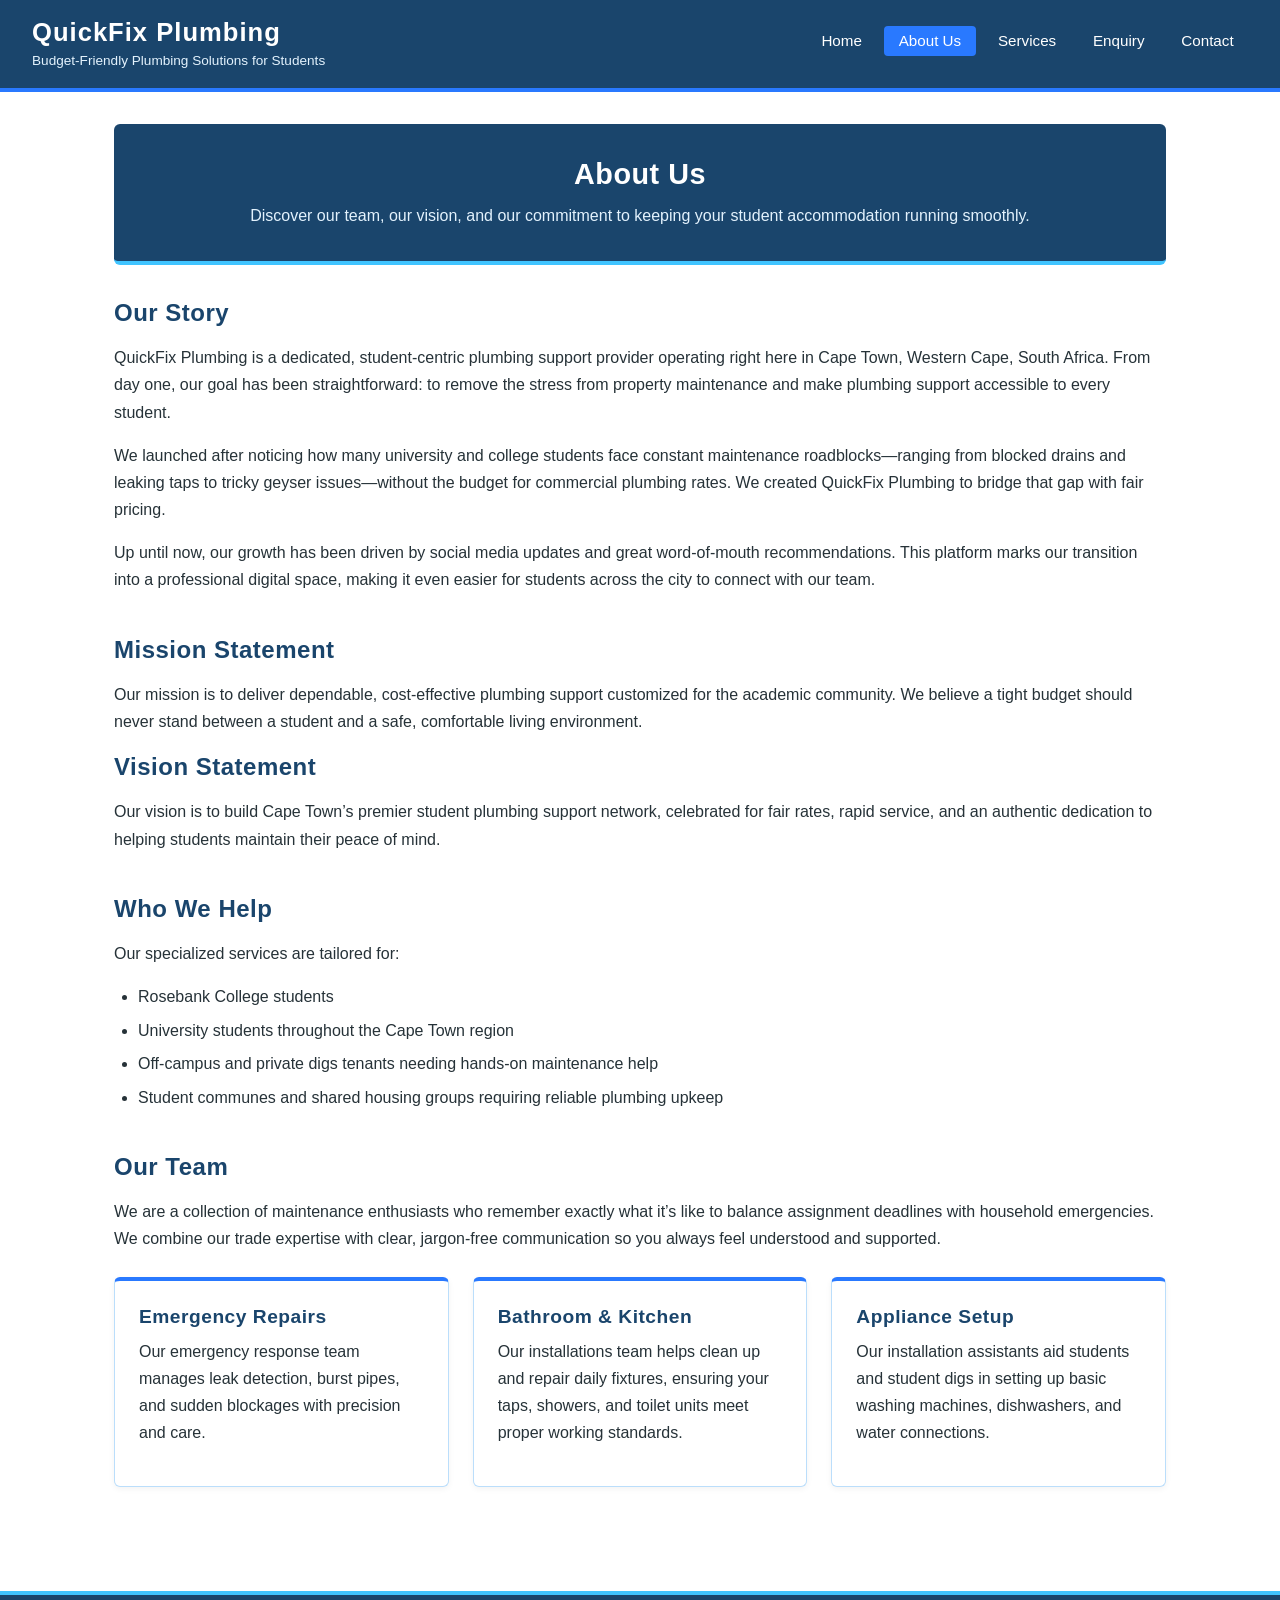
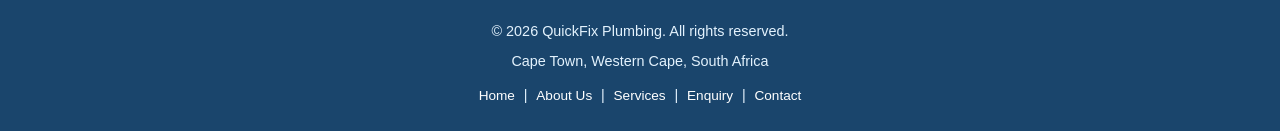
<file: Plumbing New/about.html>
<!DOCTYPE html>
<html lang="en">
<head>
    <meta charset="UTF-8">
    <meta name="viewport" content="width=device-width, initial-scale=1.0">
    <title>About - QuickFix Plumbing</title>
    <link rel="stylesheet" href="style.css">
</head>
<body>
    



<!-- Header -->
    <header>
        <div class="logo">
            <h1>QuickFix Plumbing</h1>
            <p class="tagline">Budget-Friendly Plumbing Solutions for Students</p>
        </div>
        <nav>
            <ul>
                <li><a href="index.html">Home</a></li>
                <li><a href="about.html" class="active">About Us</a></li>
                <li><a href="services.html">Services</a></li>
                <li><a href="enquiry.html">Enquiry</a></li>
                <li><a href="contact.html">Contact</a></li>
            </ul>
        </nav>
    </header>

    <!-- Main Content -->
    <main>

        <!-- Page Banner -->
        <section class="page-banner">
            <h2>About Us</h2>
            <p>Discover our team, our vision, and our commitment to keeping your student accommodation running smoothly.</p>
        </section>

        <!-- Organisation Overview -->
        <section class="about-section">
            <h2>Our Story</h2>
            <p>QuickFix Plumbing is a dedicated, student-centric plumbing support provider operating right here in Cape Town, Western Cape, South Africa. From day one, our goal has been straightforward: to remove the stress from property maintenance and make plumbing support accessible to every student.</p>
            <p>We launched after noticing how many university and college students face constant maintenance roadblocks—ranging from blocked drains and leaking taps to tricky geyser issues—without the budget for commercial plumbing rates. We created QuickFix Plumbing to bridge that gap with fair pricing.</p>
            <p>Up until now, our growth has been driven by social media updates and great word-of-mouth recommendations. This platform marks our transition into a professional digital space, making it even easier for students across the city to connect with our team.</p>
        </section>

        <!-- Mission and Vision -->
        <section class="about-section">
            <h2>Mission Statement</h2>
            <p>Our mission is to deliver dependable, cost-effective plumbing support customized for the academic community. We believe a tight budget should never stand between a student and a safe, comfortable living environment.</p>

            <h2>Vision Statement</h2>
            <p>Our vision is to build Cape Town’s premier student plumbing support network, celebrated for fair rates, rapid service, and an authentic dedication to helping students maintain their peace of mind.</p>
        </section>

        <!-- Target Audience -->
        <section class="about-section">
            <h2>Who We Help</h2>
            <p>Our specialized services are tailored for:</p>
            <ul>
                <li>Rosebank College students</li>
                <li>University students throughout the Cape Town region</li>
                <li>Off-campus and private digs tenants needing hands-on maintenance help</li>
                <li>Student communes and shared housing groups requiring reliable plumbing upkeep</li>
            </ul>
        </section>

        <!-- Team -->
        <section class="about-section">
            <h2>Our Team</h2>
            <p>We are a collection of maintenance enthusiasts who remember exactly what it’s like to balance assignment deadlines with household emergencies. We combine our trade expertise with clear, jargon-free communication so you always feel understood and supported.</p>
            <div class="card-grid">
                <div class="card">
                    <h3>Emergency Repairs</h3>
                    <p>Our emergency response team manages leak detection, burst pipes, and sudden blockages with precision and care.</p>
                </div>
                <div class="card">
                    <h3>Bathroom & Kitchen</h3>
                    <p>Our installations team helps clean up and repair daily fixtures, ensuring your taps, showers, and toilet units meet proper working standards.</p>
                </div>
                <div class="card">
                    <h3>Appliance Setup</h3>
                    <p>Our installation assistants aid students and student digs in setting up basic washing machines, dishwashers, and water connections.</p>
                </div>
            </div>
        </section>

    </main>

    <!-- Footer -->
    <footer>
        <p>&copy; 2026 QuickFix Plumbing. All rights reserved.</p>
        <p>Cape Town, Western Cape, South Africa</p>
        <nav>
            <a href="index.html">Home</a> |
            <a href="about.html">About Us</a> |
            <a href="services.html">Services</a> |
            <a href="enquiry.html">Enquiry</a> |
            <a href="contact.html">Contact</a>
        </nav>
    </footer>

</body>
</html>
</file>
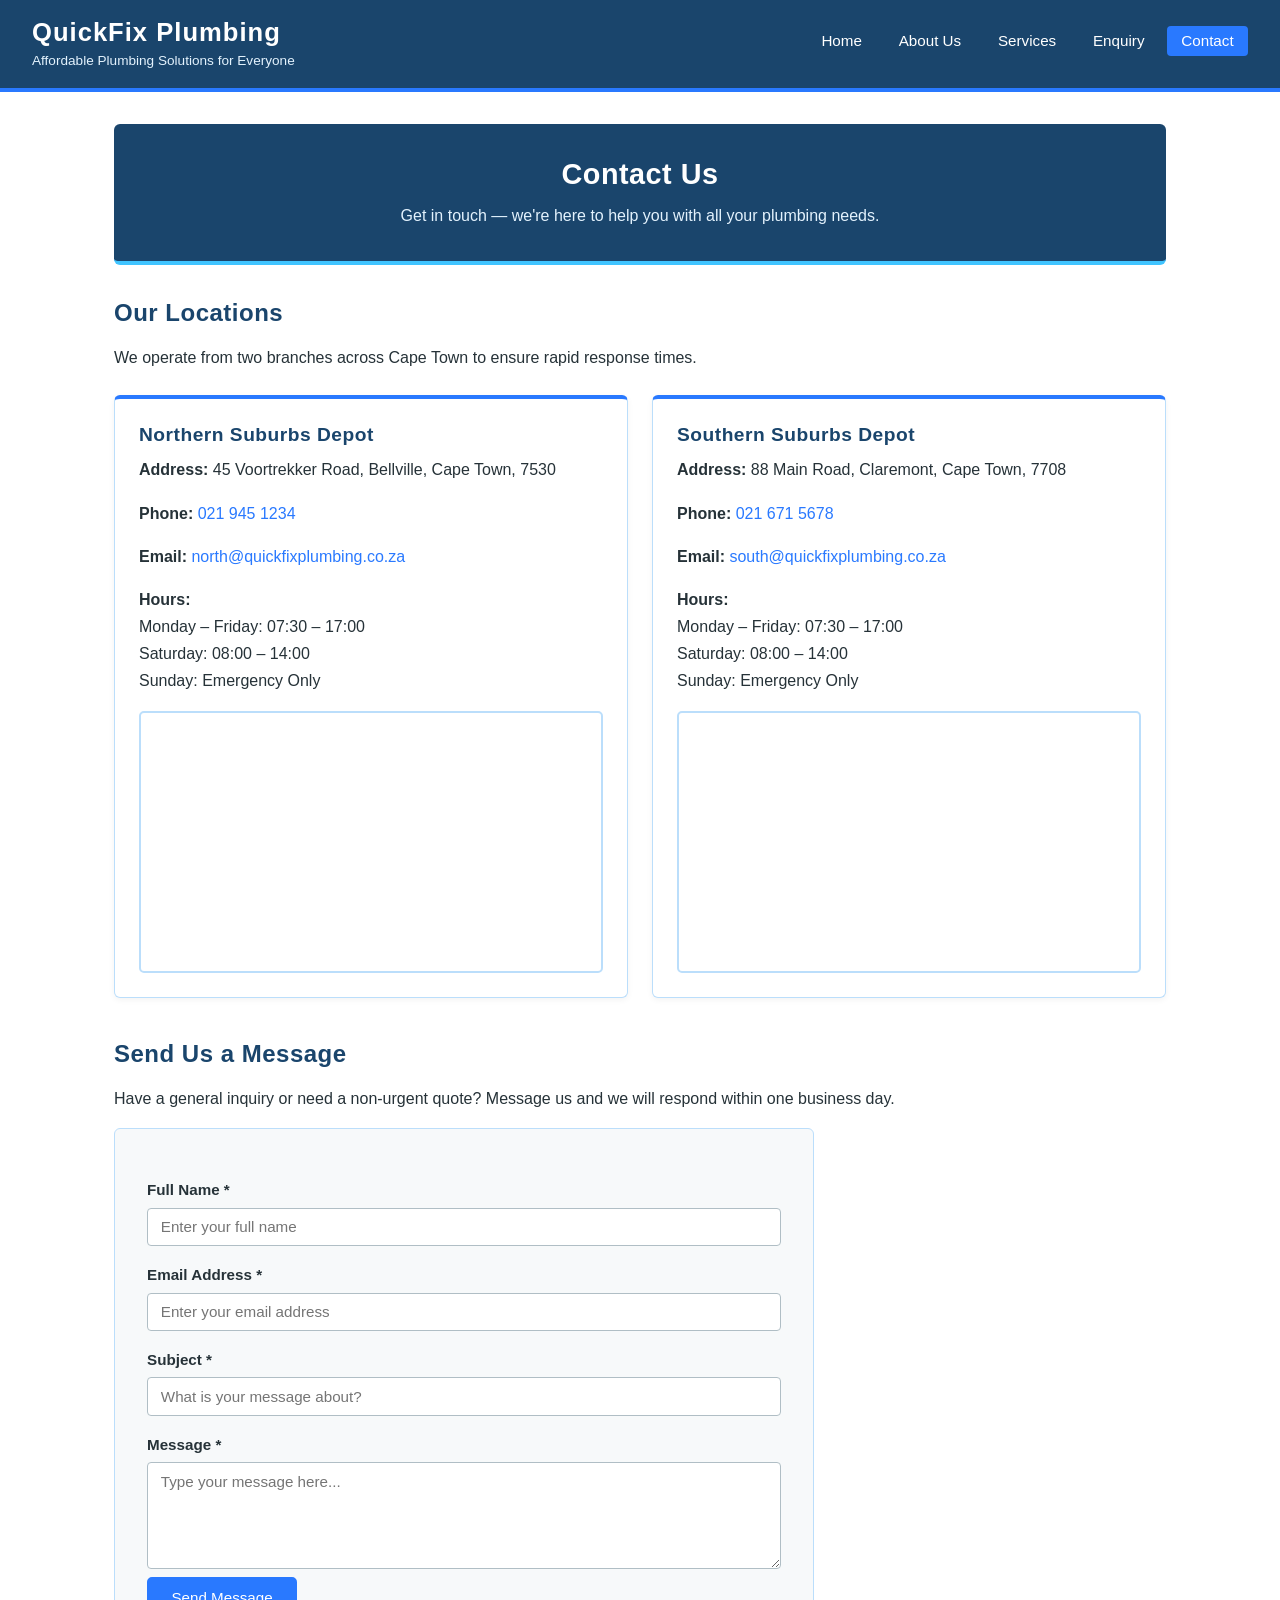
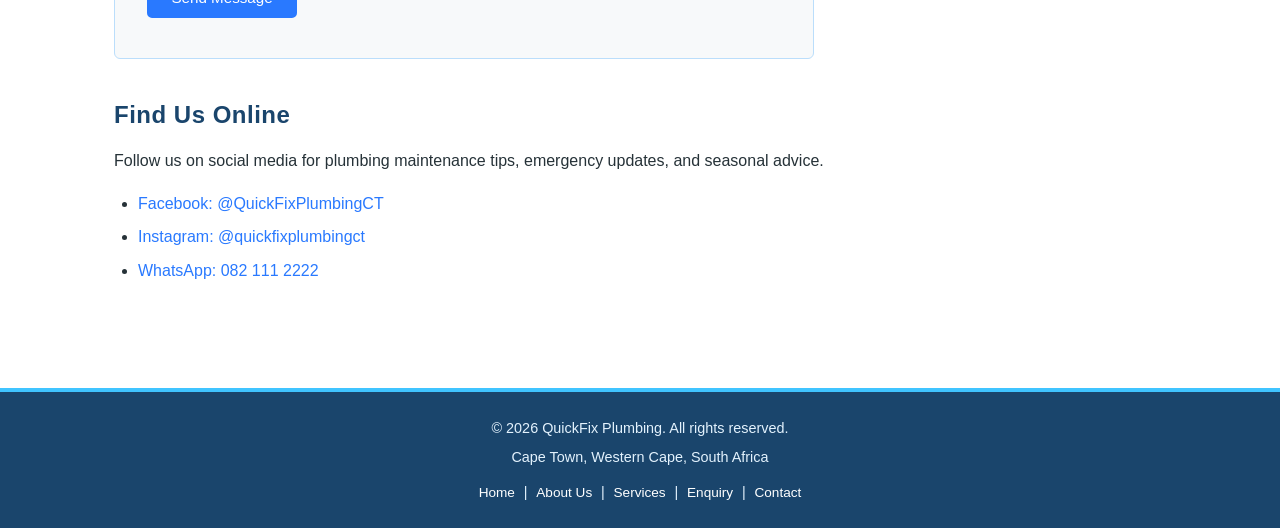
<file: Plumbing New/contact.html>
<!DOCTYPE html>
<html lang="en">
<head>
    <meta charset="UTF-8">
    <meta name="viewport" content="width=device-width, initial-scale=1.0">
    <title>Contact - QuickFix Plumbing</title>
    <link rel="stylesheet" href="style.css">
</head>
<body>

    <!-- Header -->
    <header>
        <div class="logo">
            <h1>QuickFix Plumbing</h1>
            <p class="tagline">Affordable Plumbing Solutions for Everyone</p>
        </div>
        <nav>
            <ul>
                <li><a href="index.html">Home</a></li>
                <li><a href="about.html">About Us</a></li>
                <li><a href="services.html">Services</a></li>
                <li><a href="enquiry.html">Enquiry</a></li>
                <li><a href="contact.html" class="active">Contact</a></li>
            </ul>
        </nav>
    </header>

    <!-- Main Content -->
    <main>

        <!-- Page Banner -->
        <section class="page-banner">
            <h2>Contact Us</h2>
            <p>Get in touch — we're here to help you with all your plumbing needs.</p>
        </section>

        <!-- Contact Info -->
        <section class="contact-info">
            <h2>Our Locations</h2>
            <p>We operate from two branches across Cape Town to ensure rapid response times.</p>

            <div class="card-grid">

                <!-- Location 1 -->
                <div class="card">
                    <h3>Northern Suburbs Depot</h3>
                    <p><strong>Address:</strong> 45 Voortrekker Road, Bellville, Cape Town, 7530</p>
                    <p><strong>Phone:</strong> <a href="tel:+27219451234">021 945 1234</a></p>
                    <p><strong>Email:</strong> <a href="mailto:north@quickfixplumbing.co.za">north@quickfixplumbing.co.za</a></p>
                    <p><strong>Hours:</strong><br>
                        Monday – Friday: 07:30 – 17:00<br>
                        Saturday: 08:00 – 14:00<br>
                        Sunday: Emergency Only
                    </p>
                    <!-- Embedded Google Map - Location 1 -->
                    <div class="map-container">
                        <iframe
                            title="Northern Suburbs Depot Location"
                            src="https://www.google.com/maps/embed?pb=!1m18!1m12!1m3!1d3314.1!2d18.6224!3d-33.8942!2m3!1f0!2f0!3f0!3m2!1i1024!2i768!4f13.1!3m3!1m2!1s0x1dcc5139962a9b75%3A0x44bf668df21b0849!2sBellville%2C%20Cape%20Town!5e0!3m2!1sen!2sza!4v1"
                            width="100%"
                            height="250"
                            style="border:0;"
                            allowfullscreen=""
                            loading="lazy"
                            referrerpolicy="no-referrer-when-downgrade">
                        </iframe>
                    </div>
                </div>

                <!-- Location 2 -->
                <div class="card">
                    <h3>Southern Suburbs Depot</h3>
                    <p><strong>Address:</strong> 88 Main Road, Claremont, Cape Town, 7708</p>
                    <p><strong>Phone:</strong> <a href="tel:+27216715678">021 671 5678</a></p>
                    <p><strong>Email:</strong> <a href="mailto:south@quickfixplumbing.co.za">south@quickfixplumbing.co.za</a></p>
                    <p><strong>Hours:</strong><br>
                        Monday – Friday: 07:30 – 17:00<br>
                        Saturday: 08:00 – 14:00<br>
                        Sunday: Emergency Only
                    </p>
                    <!-- Embedded Google Map - Location 2 -->
                    <div class="map-container">
                        <iframe
                            title="Southern Suburbs Depot Location"
                            src="https://www.google.com/maps/embed?pb=!1m18!1m12!1m3!1d3310.8!2d18.4650!3d-33.9804!2m3!1f0!2f0!3f0!3m2!1i1024!2i768!4f13.1!3m3!1m2!1s0x1dcc42da630c729b%3A0x6b63fdfba2a6d71c!2sClaremont%2C%20Cape%20Town!5e0!3m2!1sen!2sza!4v1"
                            width="100%"
                            height="250"
                            style="border:0;"
                            allowfullscreen=""
                            loading="lazy"
                            referrerpolicy="no-referrer-when-downgrade">
                        </iframe>
                    </div>
                </div>

            </div>
        </section>

        <!-- Contact Form -->
        <section class="form-section">
            <h2>Send Us a Message</h2>
            <p>Have a general inquiry or need a non-urgent quote? Message us and we will respond within one business day.</p>

            <form action="#" method="post" class="enquiry-form">

                <label for="contact-name">Full Name *</label>
                <input type="text" id="contact-name" name="contact-name" placeholder="Enter your full name" required>

                <label for="contact-email">Email Address *</label>
                <input type="email" id="contact-email" name="contact-email" placeholder="Enter your email address" required>

                <label for="contact-subject">Subject *</label>
                <input type="text" id="contact-subject" name="contact-subject" placeholder="What is your message about?" required>

                <label for="contact-message">Message *</label>
                <textarea id="contact-message" name="contact-message" rows="5" placeholder="Type your message here..." required></textarea>

                <button type="submit" class="btn">Send Message</button>

            </form>
        </section>

        <!-- Social Media -->
        <section class="social-section">
            <h2>Find Us Online</h2>
            <p>Follow us on social media for plumbing maintenance tips, emergency updates, and seasonal advice.</p>
            <ul>
                <li><a href="#">Facebook: @QuickFixPlumbingCT</a></li>
                <li><a href="#">Instagram: @quickfixplumbingct</a></li>
                <li><a href="#">WhatsApp: 082 111 2222</a></li>
            </ul>
        </section>

    </main>

    <!-- Footer -->
    <footer>
        <p>&copy; 2026 QuickFix Plumbing. All rights reserved.</p>
        <p>Cape Town, Western Cape, South Africa</p>
        <nav>
            <a href="index.html">Home</a> |
            <a href="about.html">About Us</a> |
            <a href="services.html">Services</a> |
            <a href="enquiry.html">Enquiry</a> |
            <a href="contact.html">Contact</a>
        </nav>
    </footer>

</body>
</html>
</file>
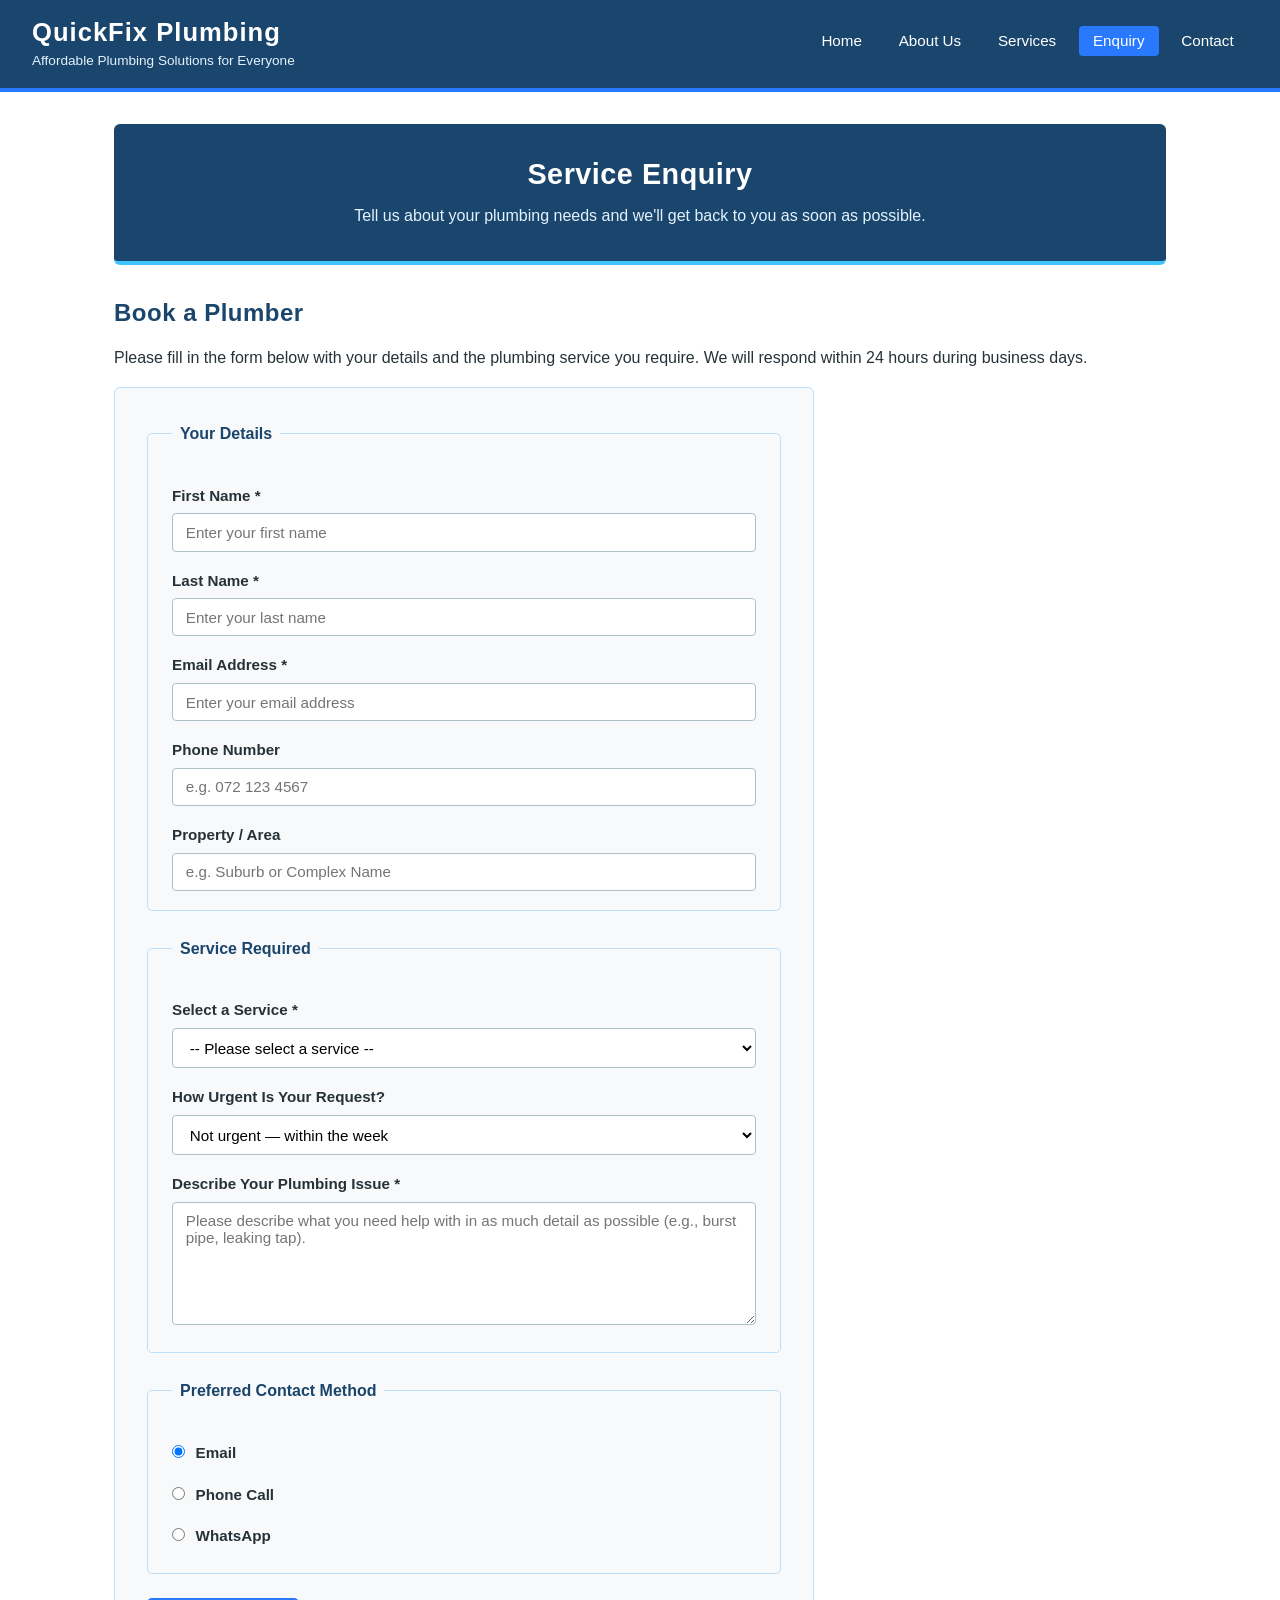
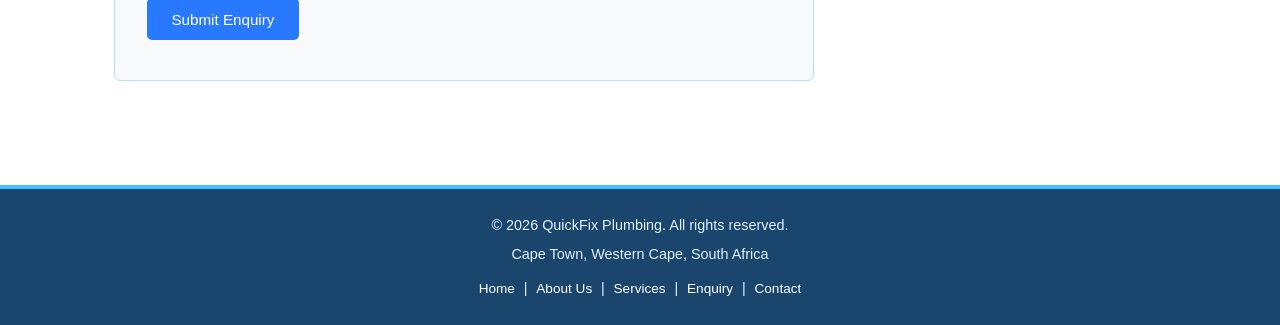
<file: Plumbing New/enquiry.html>
<!DOCTYPE html>
<html lang="en">
<head>
    <meta charset="UTF-8">
    <meta name="viewport" content="width=device-width, initial-scale=1.0">
    <title>Enquiry - QuickFix Plumbing</title>
    <link rel="stylesheet" href="style.css">
</head>
<body>

    <!-- Header -->
    <header>
        <div class="logo">
            <h1>QuickFix Plumbing</h1>
            <p class="tagline">Affordable Plumbing Solutions for Everyone</p>
        </div>
        <nav>
            <ul>
                <li><a href="index.html">Home</a></li>
                <li><a href="about.html">About Us</a></li>
                <li><a href="services.html">Services</a></li>
                <li><a href="enquiry.html" class="active">Enquiry</a></li>
                <li><a href="contact.html">Contact</a></li>
            </ul>
        </nav>
    </header>

    <!-- Main Content -->
    <main>

        <!-- Page Banner -->
        <section class="page-banner">
            <h2>Service Enquiry</h2>
            <p>Tell us about your plumbing needs and we'll get back to you as soon as possible.</p>
        </section>

        <!-- Enquiry Form Section -->
        <section class="form-section">
            <h2>Book a Plumber</h2>
            <p>Please fill in the form below with your details and the plumbing service you require. We will respond within 24 hours during business days.</p>

            <form action="#" method="post" class="enquiry-form">

                <!-- Personal Details -->
                <fieldset>
                    <legend>Your Details</legend>

                    <label for="first-name">First Name *</label>
                    <input type="text" id="first-name" name="first-name" placeholder="Enter your first name" required>

                    <label for="last-name">Last Name *</label>
                    <input type="text" id="last-name" name="last-name" placeholder="Enter your last name" required>

                    <label for="email">Email Address *</label>
                    <input type="email" id="email" name="email" placeholder="Enter your email address" required>

                    <label for="phone">Phone Number</label>
                    <input type="tel" id="phone" name="phone" placeholder="e.g. 072 123 4567">

                    <label for="institution">Property / Area</label>
                    <input type="text" id="institution" name="institution" placeholder="e.g. Suburb or Complex Name">
                </fieldset>

                <!-- Service Details -->
                <fieldset>
                    <legend>Service Required</legend>

                    <label for="service">Select a Service *</label>
                    <select id="service" name="service" required>
                        <option value="">-- Please select a service --</option>
                        <option value="leak-repair">Leak Detection &amp; Repair</option>
                        <option value="drain-unblocking">Blocked Drains &amp; Pipes</option>
                        <option value="geyser-maintenance">Geyser Installation &amp; Service</option>
                        <option value="fixture-install">Taps, Toilets &amp; Shower Fixes</option>
                        <option value="emergency-plumb">Emergency Plumber Requests</option>
                        <option value="other">Other (please describe below)</option>
                    </select>

                    <label for="urgency">How Urgent Is Your Request?</label>
                    <select id="urgency" name="urgency">
                        <option value="not-urgent">Not urgent — within the week</option>
                        <option value="soon">Soon — within 2 to 3 days</option>
                        <option value="urgent">Urgent — as soon as possible</option>
                    </select>

                    <label for="description">Describe Your Plumbing Issue *</label>
                    <textarea id="description" name="description" rows="6" placeholder="Please describe what you need help with in as much detail as possible (e.g., burst pipe, leaking tap)." required></textarea>
                </fieldset>

                <!-- Preferred Contact Method -->
                <fieldset>
                    <legend>Preferred Contact Method</legend>

                    <label>
                        <input type="radio" name="contact-method" value="email" checked>
                        Email
                    </label>
                    <label>
                        <input type="radio" name="contact-method" value="phone">
                        Phone Call
                    </label>
                    <label>
                        <input type="radio" name="contact-method" value="whatsapp">
                        WhatsApp
                    </label>
                </fieldset>

                <button type="submit" class="btn">Submit Enquiry</button>

            </form>
        </section>

    </main>

    <!-- Footer -->
    <footer>
        <p>&copy; 2026 QuickFix Plumbing. All rights reserved.</p>
        <p>Cape Town, Western Cape, South Africa</p>
        <nav>
            <a href="index.html">Home</a> |
            <a href="about.html">About Us</a> |
            <a href="services.html">Services</a> |
            <a href="enquiry.html">Enquiry</a> |
            <a href="contact.html">Contact</a>
        </nav>
    </footer>

</body>
</html>
</file>
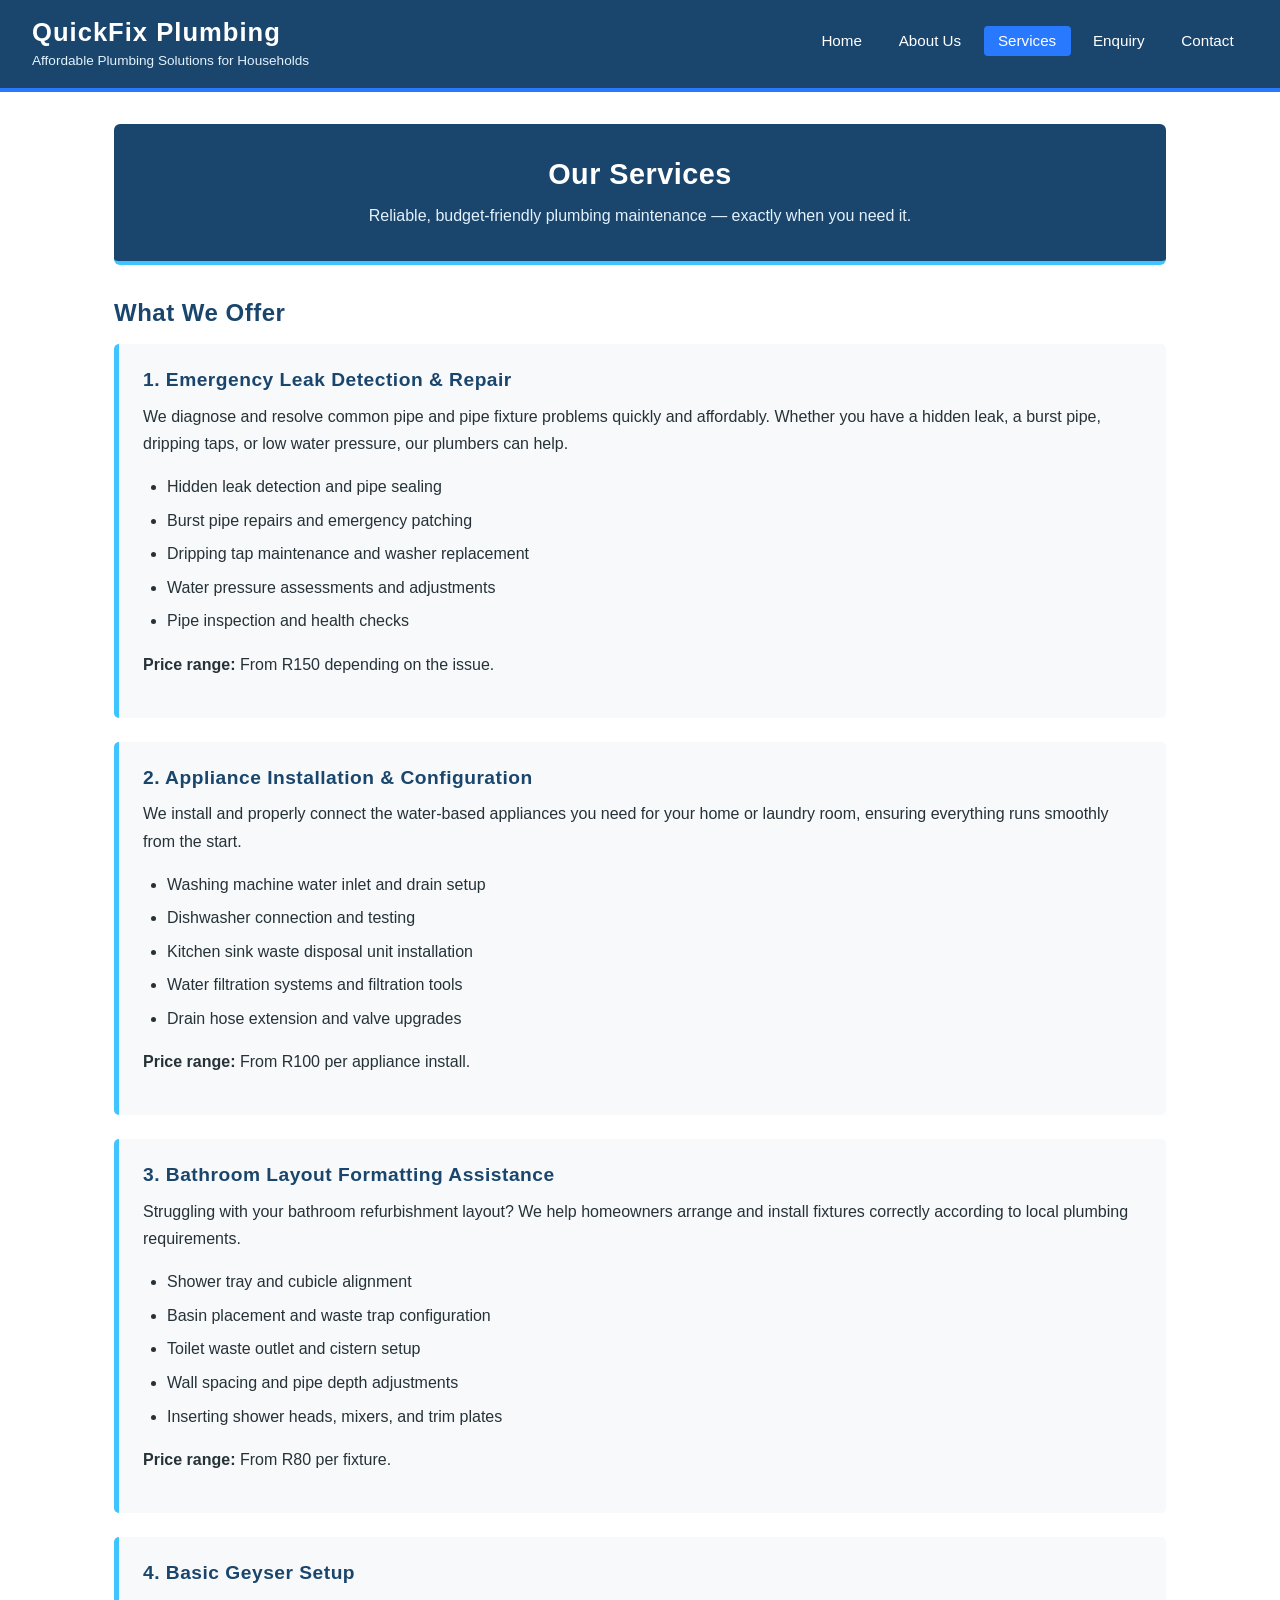
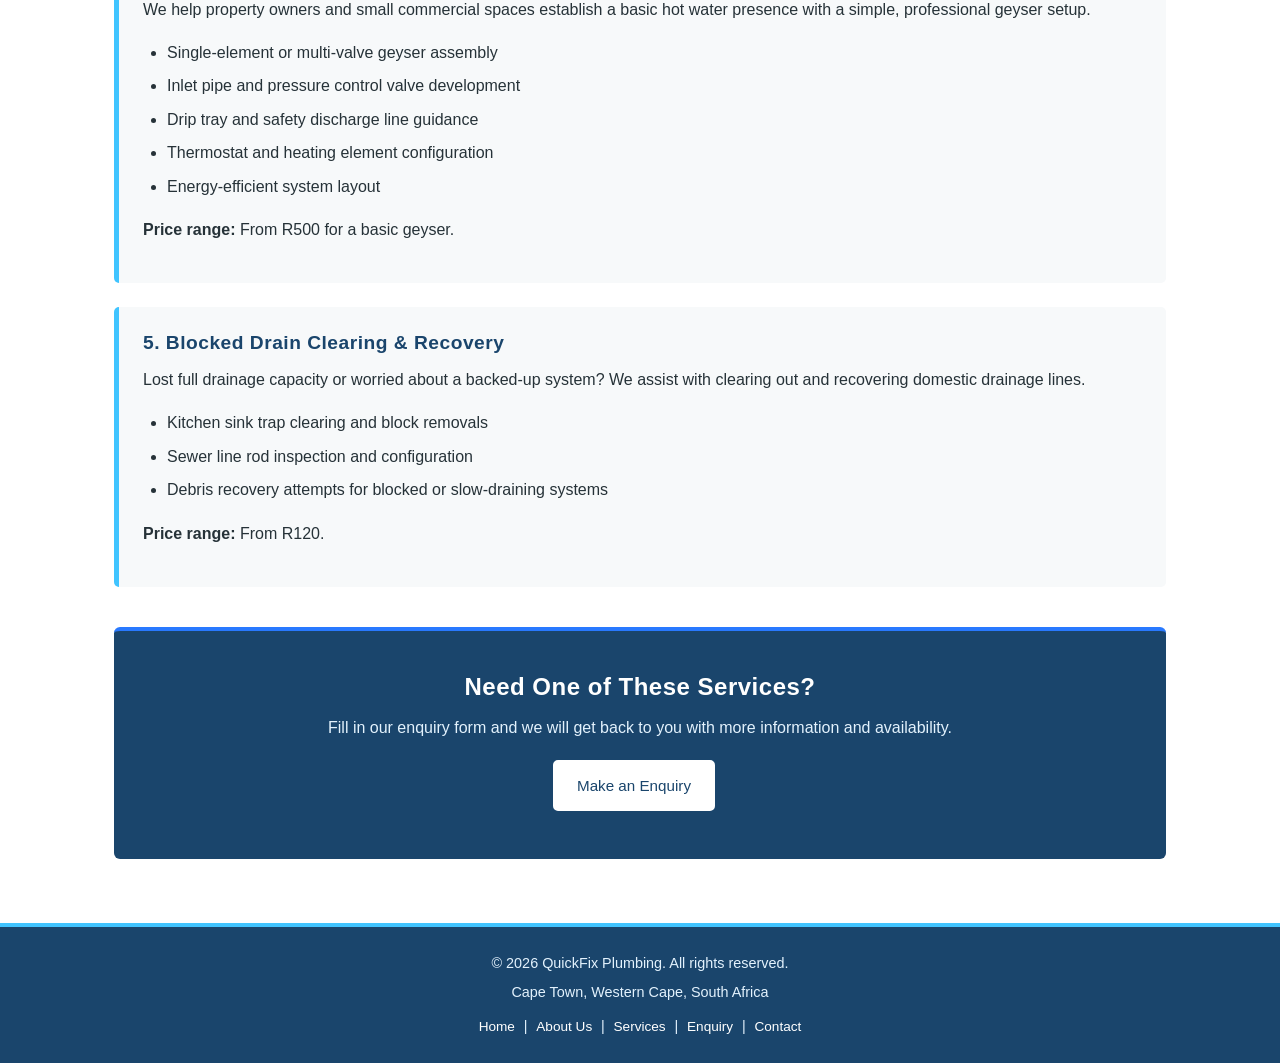
<file: Plumbing New/services.html>
<!DOCTYPE html>
<html lang="en">
<head>
    <meta charset="UTF-8">
    <meta name="viewport" content="width=device-width, initial-scale=1.0">
    <title>Services - QuickFix Plumbing</title>
    <link rel="stylesheet" href="style.css">
</head>
<body>
    
<!-- Header -->
<header>
<div class="logo">
<h1>QuickFix Plumbing</h1>
<p class="tagline">Affordable Plumbing Solutions for Households</p>
</div>
<nav>
<ul>
<li><a href="index.html">Home</a></li>
<li><a href="about.html">About Us</a></li>
<li><a href="services.html" class="active">Services</a></li>
<li><a href="enquiry.html">Enquiry</a></li>
<li><a href="contact.html">Contact</a></li>
</ul>
</nav>
</header>

<!-- Main Content -->
<main>

<!-- Page Banner -->
<section class="page-banner">
<h2>Our Services</h2>
<p>Reliable, budget-friendly plumbing maintenance — exactly when you need it.</p>
</section>

<!-- Services List -->
<section class="services-section">
<h2>What We Offer</h2>

<div class="service-item">
<h3>1. Emergency Leak Detection &amp; Repair</h3>
<p>We diagnose and resolve common pipe and pipe fixture problems quickly and affordably. Whether you have a hidden leak, a burst pipe, dripping taps, or low water pressure, our plumbers can help.</p>
<ul>
<li>Hidden leak detection and pipe sealing</li>
<li>Burst pipe repairs and emergency patching</li>
<li>Dripping tap maintenance and washer replacement</li>
<li>Water pressure assessments and adjustments</li>
<li>Pipe inspection and health checks</li>
</ul>
<p><strong>Price range:</strong> From R150 depending on the issue.</p>
</div>

<div class="service-item">
<h3>2. Appliance Installation &amp; Configuration</h3>
<p>We install and properly connect the water-based appliances you need for your home or laundry room, ensuring everything runs smoothly from the start.</p>
<ul>
<li>Washing machine water inlet and drain setup</li>
<li>Dishwasher connection and testing</li>
<li>Kitchen sink waste disposal unit installation</li>
<li>Water filtration systems and filtration tools</li>
<li>Drain hose extension and valve upgrades</li>
</ul>
<p><strong>Price range:</strong> From R100 per appliance install.</p>
</div>

<div class="service-item">
<h3>3. Bathroom Layout Formatting Assistance</h3>
<p>Struggling with your bathroom refurbishment layout? We help homeowners arrange and install fixtures correctly according to local plumbing requirements.</p>
<ul>
<li>Shower tray and cubicle alignment</li>
<li>Basin placement and waste trap configuration</li>
<li>Toilet waste outlet and cistern setup</li>
<li>Wall spacing and pipe depth adjustments</li>
<li>Inserting shower heads, mixers, and trim plates</li>
</ul>
<p><strong>Price range:</strong> From R80 per fixture.</p>
</div>

<div class="service-item">
<h3>4. Basic Geyser Setup</h3>
<p>We help property owners and small commercial spaces establish a basic hot water presence with a simple, professional geyser setup.</p>
<ul>
<li>Single-element or multi-valve geyser assembly</li>
<li>Inlet pipe and pressure control valve development</li>
<li>Drip tray and safety discharge line guidance</li>
<li>Thermostat and heating element configuration</li>
<li>Energy-efficient system layout</li>
</ul>
<p><strong>Price range:</strong> From R500 for a basic geyser.</p>
</div>

<div class="service-item">
<h3>5. Blocked Drain Clearing &amp; Recovery</h3>
<p>Lost full drainage capacity or worried about a backed-up system? We assist with clearing out and recovering domestic drainage lines.</p>
<ul>
<li>Kitchen sink trap clearing and block removals</li>
<li>Sewer line rod inspection and configuration</li>
<li>Debris recovery attempts for blocked or slow-draining systems</li>
</ul>
<p><strong>Price range:</strong> From R120.</p>
</div>

</section>

<!-- CTA -->
<section class="cta">
<h2>Need One of These Services?</h2>
<p>Fill in our enquiry form and we will get back to you with more information and availability.</p>
<a href="enquiry.html" class="btn">Make an Enquiry</a>
</section>

</main>

<!-- Footer -->
<footer>
<p>&copy; 2026 QuickFix Plumbing. All rights reserved.</p>
<p>Cape Town, Western Cape, South Africa</p>
<nav>
<a href="index.html">Home</a> |
<a href="about.html">About Us</a> |
<a href="services.html">Services</a> |
<a href="enquiry.html">Enquiry</a> |
<a href="contact.html">Contact</a>
</nav>
</footer>

</body>
</html>
</file>
<file: style.css>
/* QuickFix Plumbing - Main Stylesheet
   style.css */

/* --- CSS Reset & Base Styles --- */
* {
    margin: 0;
    padding: 0;
    box-sizing: border-box;
}

:root {
    --blue-dark:    #1a456c;   /* Deep water blue */
    --blue-main:    #2979ff;   /* Clear plumbing blue */
    --blue-light:   #40c4ff;   /* Cyan highlight */
    --blue-pale:    #e3f2fd;   /* Fresh water splash tone */
    --white:        #ffffff;
    --grey-light:   #f7f9fa;
    --grey-mid:     #607d8b;
    --grey-dark:    #263238;
    --font-heading: 'Trebuchet MS', 'Lucida Sans Unicode', 'Lucida Grande', sans-serif;
    --font-body:    'Segoe UI', Tahoma, Geneva, Verdana, sans-serif;
}

html {
    scroll-behavior: smooth;
}

body {
    font-family: var(--font-body);
    font-size: 16px;
    line-height: 1.7;
    color: var(--grey-dark);
    background-color: var(--white);
}

/* --- Typography --- */
h1, h2, h3, h4 {
    font-family: var(--font-heading);
    font-weight: bold;
    line-height: 1.3;
    letter-spacing: 0.5px;
    color: var(--blue-dark);
}

h1 { font-size: 1.8rem; }
h2 { font-size: 1.5rem; margin-bottom: 1rem; }
h3 { font-size: 1.2rem; margin-bottom: 0.6rem; }

p {
    margin-bottom: 1rem;
    color: var(--grey-dark);
}

a {
    color: var(--blue-main);
    text-decoration: none;
}

a:hover {
    color: var(--blue-dark);
    text-decoration: underline;
}

ul {
    padding-left: 1.5rem;
    margin-bottom: 1rem;
}

ul li {
    margin-bottom: 0.4rem;
}

/* --- Header --- */
header {
    background-color: var(--blue-dark);
    color: var(--white);
    padding: 1rem 2rem;
    display: flex;
    flex-direction: row;
    justify-content: space-between;
    align-items: center;
    flex-wrap: wrap;
    gap: 1rem;
    border-bottom: 4px solid var(--blue-main);
}

header .logo h1 {
    color: var(--white);
    font-size: 1.6rem;
    letter-spacing: 1px;
}

header .logo .tagline {
    color: var(--blue-pale);
    font-size: 0.85rem;
    margin-bottom: 0;
}

/* --- Navigation --- */
nav ul {
    list-style: none;
    padding: 0;
    margin: 0;
    display: flex;
    flex-wrap: wrap;
    gap: 0.5rem;
}

nav ul li a {
    color: var(--white);
    text-decoration: none;
    padding: 0.4rem 0.9rem;
    border-radius: 4px;
    font-size: 0.95rem;
    transition: background-color 0.3s ease;
}

nav ul li a:hover,
nav ul li a.active {
    background-color: var(--blue-main);
    color: var(--white);
    text-decoration: none;
}

/* --- Main Content --- */
main {
    max-width: 1100px;
    margin: 0 auto;
    padding: 2rem 1.5rem;
}

/* --- Hero Section --- */
.hero {
    background-color: var(--blue-pale);
    border-left: 6px solid var(--blue-main);
    padding: 2.5rem 2rem;
    margin-bottom: 2.5rem;
    border-radius: 6px;
}

.hero h2 {
    font-size: 2rem;
    color: var(--blue-dark);
    margin-bottom: 1rem;
}

.hero p {
    font-size: 1.05rem;
    max-width: 700px;
    margin-bottom: 1.5rem;
}

/* --- Buttons --- */
.btn {
    display: inline-block;
    background-color: var(--blue-main);
    color: var(--white);
    padding: 0.65rem 1.4rem;
    border-radius: 5px;
    font-size: 0.95rem;
    font-family: var(--font-body);
    border: 2px solid var(--blue-main);
    cursor: pointer;
    margin-right: 0.75rem;
    margin-bottom: 0.5rem;
    transition: background-color 0.3s ease, color 0.3s ease;
}

.btn:hover {
    background-color: var(--blue-dark);
    border-color: var(--blue-dark);
    color: var(--white);
    text-decoration: none;
}

.btn-outline {
    background-color: transparent;
    color: var(--blue-main);
    border: 2px solid var(--blue-main);
}

.btn-outline:hover {
    background-color: var(--blue-main);
    color: var(--white);
}

/* --- Card Grid --- */
.card-grid {
    display: grid;
    grid-template-columns: repeat(auto-fit, minmax(240px, 1fr));
    gap: 1.5rem;
    margin: 1.5rem 0;
}

.card {
    background-color: var(--white);
    border: 1px solid #bbdefb;
    border-top: 4px solid var(--blue-main);
    border-radius: 6px;
    padding: 1.5rem;
    box-shadow: 0 2px 6px rgba(0, 0, 0, 0.05);
    transition: box-shadow 0.3s ease;
}

.card:hover {
    box-shadow: 0 4px 14px rgba(41, 121, 255, 0.15);
}

.card h3 {
    color: var(--blue-dark);
    margin-bottom: 0.5rem;
}

/* --- Page Banner --- */
.page-banner {
    background-color: var(--blue-dark);
    color: var(--white);
    padding: 2rem;
    border-radius: 6px;
    margin-bottom: 2rem;
    text-align: center;
    border-bottom: 4px solid var(--blue-light);
}

.page-banner h2 {
    color: var(--white);
    font-size: 1.8rem;
    margin-bottom: 0.5rem;
}

.page-banner p {
    color: var(--blue-pale);
    font-size: 1rem;
    margin-bottom: 0;
}

/* --- Section Spacing --- */
.services-overview,
.why-us,
.about-section,
.services-section,
.contact-info,
.social-section {
    margin-bottom: 2.5rem;
}

/* --- Services Page --- */
.service-item {
    background-color: var(--grey-light);
    border-left: 5px solid var(--blue-light);
    padding: 1.5rem;
    border-radius: 5px;
    margin-bottom: 1.5rem;
}

.service-item h3 {
    color: var(--blue-dark);
    margin-bottom: 0.6rem;
}

/* --- Call to Action Section --- */
.cta {
    background-color: var(--blue-dark);
    color: var(--white);
    padding: 2.5rem 2rem;
    border-radius: 6px;
    text-align: center;
    margin-top: 2rem;
    border-top: 4px solid var(--blue-main);
}

.cta h2 {
    color: var(--white);
    margin-bottom: 0.75rem;
}

.cta p {
    color: var(--blue-pale);
    margin-bottom: 1.2rem;
}

.cta .btn {
    background-color: var(--white);
    color: var(--blue-dark);
    border-color: var(--white);
}

.cta .btn:hover {
    background-color: var(--blue-pale);
    color: var(--blue-dark);
}

/* --- Forms --- */
.form-section {
    margin-bottom: 2.5rem;
}

.enquiry-form {
    max-width: 700px;
    background-color: var(--grey-light);
    padding: 2rem;
    border-radius: 6px;
    border: 1px solid #bbdefb;
}

fieldset {
    border: 1px solid #bbdefb;
    border-radius: 5px;
    padding: 1.2rem 1.5rem;
    margin-bottom: 1.5rem;
}

legend {
    font-weight: bold;
    color: var(--blue-dark);
    padding: 0 0.5rem;
    font-size: 1rem;
}

label {
    display: block;
    font-weight: bold;
    margin-top: 1rem;
    margin-bottom: 0.3rem;
    color: var(--grey-dark);
    font-size: 0.95rem;
}

input[type="text"],
input[type="email"],
input[type="tel"],
select,
textarea {
    width: 100%;
    padding: 0.6rem 0.8rem;
    border: 1px solid #b0bec5;
    border-radius: 4px;
    font-family: var(--font-body);
    font-size: 0.95rem;
    background-color: var(--white);
    transition: border-color 0.3s ease;
}

input[type="text"]:focus,
input[type="email"]:focus,
input[type="tel"]:focus,
select:focus,
textarea:focus {
    border-color: var(--blue-main);
    outline: none;
    box-shadow: 0 0 0 2px rgba(41, 121, 255, 0.2);
}

input[type="radio"] {
    margin-right: 0.4rem;
}

/* --- Map Container --- */
.map-container {
    margin-top: 1rem;
    border-radius: 5px;
    overflow: hidden;
    border: 2px solid #bbdefb;
}

/* --- Footer --- */
footer {
    background-color: var(--blue-dark);
    color: var(--blue-pale);
    text-align: center;
    padding: 1.5rem 2rem;
    font-size: 0.9rem;
    margin-top: 2rem;
    border-top: 4px solid var(--blue-light);
}

footer p {
    color: var(--blue-pale);
    margin-bottom: 0.3rem;
}

footer nav {
    margin-top: 0.6rem;
}

footer nav a {
    color: var(--white);
    margin: 0 0.3rem;
    font-size: 0.85rem;
}

footer nav a:hover {
    color: var(--blue-light);
    text-decoration: underline;
}

/* =============================================
   RESPONSIVE DESIGN - Media Queries
   ============================================= */

/* --- Tablet (max-width: 768px) --- */
@media (max-width: 768px) {

    header {
        flex-direction: column;
        align-items: flex-start;
        padding: 1rem;
    }

    nav {
        width: 100%;
    }

    nav ul {
        flex-direction: column;
        gap: 0.4rem;
        width: 100%;
    }

    nav ul li a {
        display: block;
        padding: 0.5rem 1rem;
        /* Removed fixed background-color to let active/hover states work */
        border: 1px solid rgba(255, 255, 255, 0.1);
    }

    .hero {
        padding: 1.8rem 1.2rem;
    }

    .hero h2 {
        font-size: 1.6rem;
    }

    .card-grid {
        grid-template-columns: 1fr;
    }

    .enquiry-form {
        padding: 1.2rem;
    }

    main {
        padding: 1.5rem 1rem;
    }

    h1 { font-size: 1.5rem; }
    h2 { font-size: 1.35rem; }
}

/* --- Mobile (max-width: 480px) --- */
@media (max-width: 480px) {

    header .logo h1 {
        font-size: 1.3rem;
    }

    .hero h2 {
        font-size: 1.3rem;
    }

    .btn {
        width: 100%;
        text-align: center;
        margin-right: 0;
    }

    .page-banner {
        padding: 1.2rem 1rem;
    }

    .page-banner h2 {
        font-size: 1.3rem;
    }

    .cta {
        padding: 1.5rem 1rem;
    }

    .service-item {
        padding: 1rem;
    }

    footer {
        padding: 1rem;
        font-size: 0.8rem;
    }
}
</file>
<file: Plumbing New/style.css>
/* QuickFix Plumbing - Main Stylesheet
   style.css */

/* --- CSS Reset & Base Styles --- */
* {
    margin: 0;
    padding: 0;
    box-sizing: border-box;
}

:root {
    --blue-dark:    #1a456c;   /* Deep water blue */
    --blue-main:    #2979ff;   /* Clear plumbing blue */
    --blue-light:   #40c4ff;   /* Cyan highlight */
    --blue-pale:    #e3f2fd;   /* Fresh water splash tone */
    --white:        #ffffff;
    --grey-light:   #f7f9fa;
    --grey-mid:     #607d8b;
    --grey-dark:    #263238;
    --font-heading: 'Trebuchet MS', 'Lucida Sans Unicode', 'Lucida Grande', sans-serif;
    --font-body:    'Segoe UI', Tahoma, Geneva, Verdana, sans-serif;
}

html {
    scroll-behavior: smooth;
}

body {
    font-family: var(--font-body);
    font-size: 16px;
    line-height: 1.7;
    color: var(--grey-dark);
    background-color: var(--white);
}

/* --- Typography --- */
h1, h2, h3, h4 {
    font-family: var(--font-heading);
    font-weight: bold;
    line-height: 1.3;
    letter-spacing: 0.5px;
    color: var(--blue-dark);
}

h1 { font-size: 1.8rem; }
h2 { font-size: 1.5rem; margin-bottom: 1rem; }
h3 { font-size: 1.2rem; margin-bottom: 0.6rem; }

p {
    margin-bottom: 1rem;
    color: var(--grey-dark);
}

a {
    color: var(--blue-main);
    text-decoration: none;
}

a:hover {
    color: var(--blue-dark);
    text-decoration: underline;
}

ul {
    padding-left: 1.5rem;
    margin-bottom: 1rem;
}

ul li {
    margin-bottom: 0.4rem;
}

/* --- Header --- */
header {
    background-color: var(--blue-dark);
    color: var(--white);
    padding: 1rem 2rem;
    display: flex;
    flex-direction: row;
    justify-content: space-between;
    align-items: center;
    flex-wrap: wrap;
    gap: 1rem;
    border-bottom: 4px solid var(--blue-main);
}

header .logo h1 {
    color: var(--white);
    font-size: 1.6rem;
    letter-spacing: 1px;
}

header .logo .tagline {
    color: var(--blue-pale);
    font-size: 0.85rem;
    margin-bottom: 0;
}

/* --- Navigation --- */
nav ul {
    list-style: none;
    padding: 0;
    margin: 0;
    display: flex;
    flex-wrap: wrap;
    gap: 0.5rem;
}

nav ul li a {
    color: var(--white);
    text-decoration: none;
    padding: 0.4rem 0.9rem;
    border-radius: 4px;
    font-size: 0.95rem;
    transition: background-color 0.3s ease;
}

nav ul li a:hover,
nav ul li a.active {
    background-color: var(--blue-main);
    color: var(--white);
    text-decoration: none;
}

/* --- Main Content --- */
main {
    max-width: 1100px;
    margin: 0 auto;
    padding: 2rem 1.5rem;
}

/* --- Hero Section --- */
.hero {
    background-color: var(--blue-pale);
    border-left: 6px solid var(--blue-main);
    padding: 2.5rem 2rem;
    margin-bottom: 2.5rem;
    border-radius: 6px;
}

.hero h2 {
    font-size: 2rem;
    color: var(--blue-dark);
    margin-bottom: 1rem;
}

.hero p {
    font-size: 1.05rem;
    max-width: 700px;
    margin-bottom: 1.5rem;
}

/* --- Buttons --- */
.btn {
    display: inline-block;
    background-color: var(--blue-main);
    color: var(--white);
    padding: 0.65rem 1.4rem;
    border-radius: 5px;
    font-size: 0.95rem;
    font-family: var(--font-body);
    border: 2px solid var(--blue-main);
    cursor: pointer;
    margin-right: 0.75rem;
    margin-bottom: 0.5rem;
    transition: background-color 0.3s ease, color 0.3s ease;
}

.btn:hover {
    background-color: var(--blue-dark);
    border-color: var(--blue-dark);
    color: var(--white);
    text-decoration: none;
}

.btn-outline {
    background-color: transparent;
    color: var(--blue-main);
    border: 2px solid var(--blue-main);
}

.btn-outline:hover {
    background-color: var(--blue-main);
    color: var(--white);
}

/* --- Card Grid --- */
.card-grid {
    display: grid;
    grid-template-columns: repeat(auto-fit, minmax(240px, 1fr));
    gap: 1.5rem;
    margin: 1.5rem 0;
}

.card {
    background-color: var(--white);
    border: 1px solid #bbdefb;
    border-top: 4px solid var(--blue-main);
    border-radius: 6px;
    padding: 1.5rem;
    box-shadow: 0 2px 6px rgba(0, 0, 0, 0.05);
    transition: box-shadow 0.3s ease;
}

.card:hover {
    box-shadow: 0 4px 14px rgba(41, 121, 255, 0.15);
}

.card h3 {
    color: var(--blue-dark);
    margin-bottom: 0.5rem;
}

/* --- Page Banner --- */
.page-banner {
    background-color: var(--blue-dark);
    color: var(--white);
    padding: 2rem;
    border-radius: 6px;
    margin-bottom: 2rem;
    text-align: center;
    border-bottom: 4px solid var(--blue-light);
}

.page-banner h2 {
    color: var(--white);
    font-size: 1.8rem;
    margin-bottom: 0.5rem;
}

.page-banner p {
    color: var(--blue-pale);
    font-size: 1rem;
    margin-bottom: 0;
}

/* --- Section Spacing --- */
.services-overview,
.why-us,
.about-section,
.services-section,
.contact-info,
.social-section {
    margin-bottom: 2.5rem;
}

/* --- Services Page --- */
.service-item {
    background-color: var(--grey-light);
    border-left: 5px solid var(--blue-light);
    padding: 1.5rem;
    border-radius: 5px;
    margin-bottom: 1.5rem;
}

.service-item h3 {
    color: var(--blue-dark);
    margin-bottom: 0.6rem;
}

/* --- Call to Action Section --- */
.cta {
    background-color: var(--blue-dark);
    color: var(--white);
    padding: 2.5rem 2rem;
    border-radius: 6px;
    text-align: center;
    margin-top: 2rem;
    border-top: 4px solid var(--blue-main);
}

.cta h2 {
    color: var(--white);
    margin-bottom: 0.75rem;
}

.cta p {
    color: var(--blue-pale);
    margin-bottom: 1.2rem;
}

.cta .btn {
    background-color: var(--white);
    color: var(--blue-dark);
    border-color: var(--white);
}

.cta .btn:hover {
    background-color: var(--blue-pale);
    color: var(--blue-dark);
}

/* --- Forms --- */
.form-section {
    margin-bottom: 2.5rem;
}

.enquiry-form {
    max-width: 700px;
    background-color: var(--grey-light);
    padding: 2rem;
    border-radius: 6px;
    border: 1px solid #bbdefb;
}

fieldset {
    border: 1px solid #bbdefb;
    border-radius: 5px;
    padding: 1.2rem 1.5rem;
    margin-bottom: 1.5rem;
}

legend {
    font-weight: bold;
    color: var(--blue-dark);
    padding: 0 0.5rem;
    font-size: 1rem;
}

label {
    display: block;
    font-weight: bold;
    margin-top: 1rem;
    margin-bottom: 0.3rem;
    color: var(--grey-dark);
    font-size: 0.95rem;
}

input[type="text"],
input[type="email"],
input[type="tel"],
select,
textarea {
    width: 100%;
    padding: 0.6rem 0.8rem;
    border: 1px solid #b0bec5;
    border-radius: 4px;
    font-family: var(--font-body);
    font-size: 0.95rem;
    background-color: var(--white);
    transition: border-color 0.3s ease;
}

input[type="text"]:focus,
input[type="email"]:focus,
input[type="tel"]:focus,
select:focus,
textarea:focus {
    border-color: var(--blue-main);
    outline: none;
    box-shadow: 0 0 0 2px rgba(41, 121, 255, 0.2);
}

input[type="radio"] {
    margin-right: 0.4rem;
}

/* --- Map Container --- */
.map-container {
    margin-top: 1rem;
    border-radius: 5px;
    overflow: hidden;
    border: 2px solid #bbdefb;
}

/* --- Footer --- */
footer {
    background-color: var(--blue-dark);
    color: var(--blue-pale);
    text-align: center;
    padding: 1.5rem 2rem;
    font-size: 0.9rem;
    margin-top: 2rem;
    border-top: 4px solid var(--blue-light);
}

footer p {
    color: var(--blue-pale);
    margin-bottom: 0.3rem;
}

footer nav {
    margin-top: 0.6rem;
}

footer nav a {
    color: var(--white);
    margin: 0 0.3rem;
    font-size: 0.85rem;
}

footer nav a:hover {
    color: var(--blue-light);
    text-decoration: underline;
}

/* =============================================
   RESPONSIVE DESIGN - Media Queries
   ============================================= */

/* --- Tablet (max-width: 768px) --- */
@media (max-width: 768px) {

    header {
        flex-direction: column;
        align-items: flex-start;
        padding: 1rem;
    }

    nav {
        width: 100%;
    }

    nav ul {
        flex-direction: column;
        gap: 0.4rem;
        width: 100%;
    }

    nav ul li a {
        display: block;
        padding: 0.5rem 1rem;
        /* Removed fixed background-color to let active/hover states work */
        border: 1px solid rgba(255, 255, 255, 0.1);
    }

    .hero {
        padding: 1.8rem 1.2rem;
    }

    .hero h2 {
        font-size: 1.6rem;
    }

    .card-grid {
        grid-template-columns: 1fr;
    }

    .enquiry-form {
        padding: 1.2rem;
    }

    main {
        padding: 1.5rem 1rem;
    }

    h1 { font-size: 1.5rem; }
    h2 { font-size: 1.35rem; }
}

/* --- Mobile (max-width: 480px) --- */
@media (max-width: 480px) {

    header .logo h1 {
        font-size: 1.3rem;
    }

    .hero h2 {
        font-size: 1.3rem;
    }

    .btn {
        width: 100%;
        text-align: center;
        margin-right: 0;
    }

    .page-banner {
        padding: 1.2rem 1rem;
    }

    .page-banner h2 {
        font-size: 1.3rem;
    }

    .cta {
        padding: 1.5rem 1rem;
    }

    .service-item {
        padding: 1rem;
    }

    footer {
        padding: 1rem;
        font-size: 0.8rem;
    }
}
</file>
